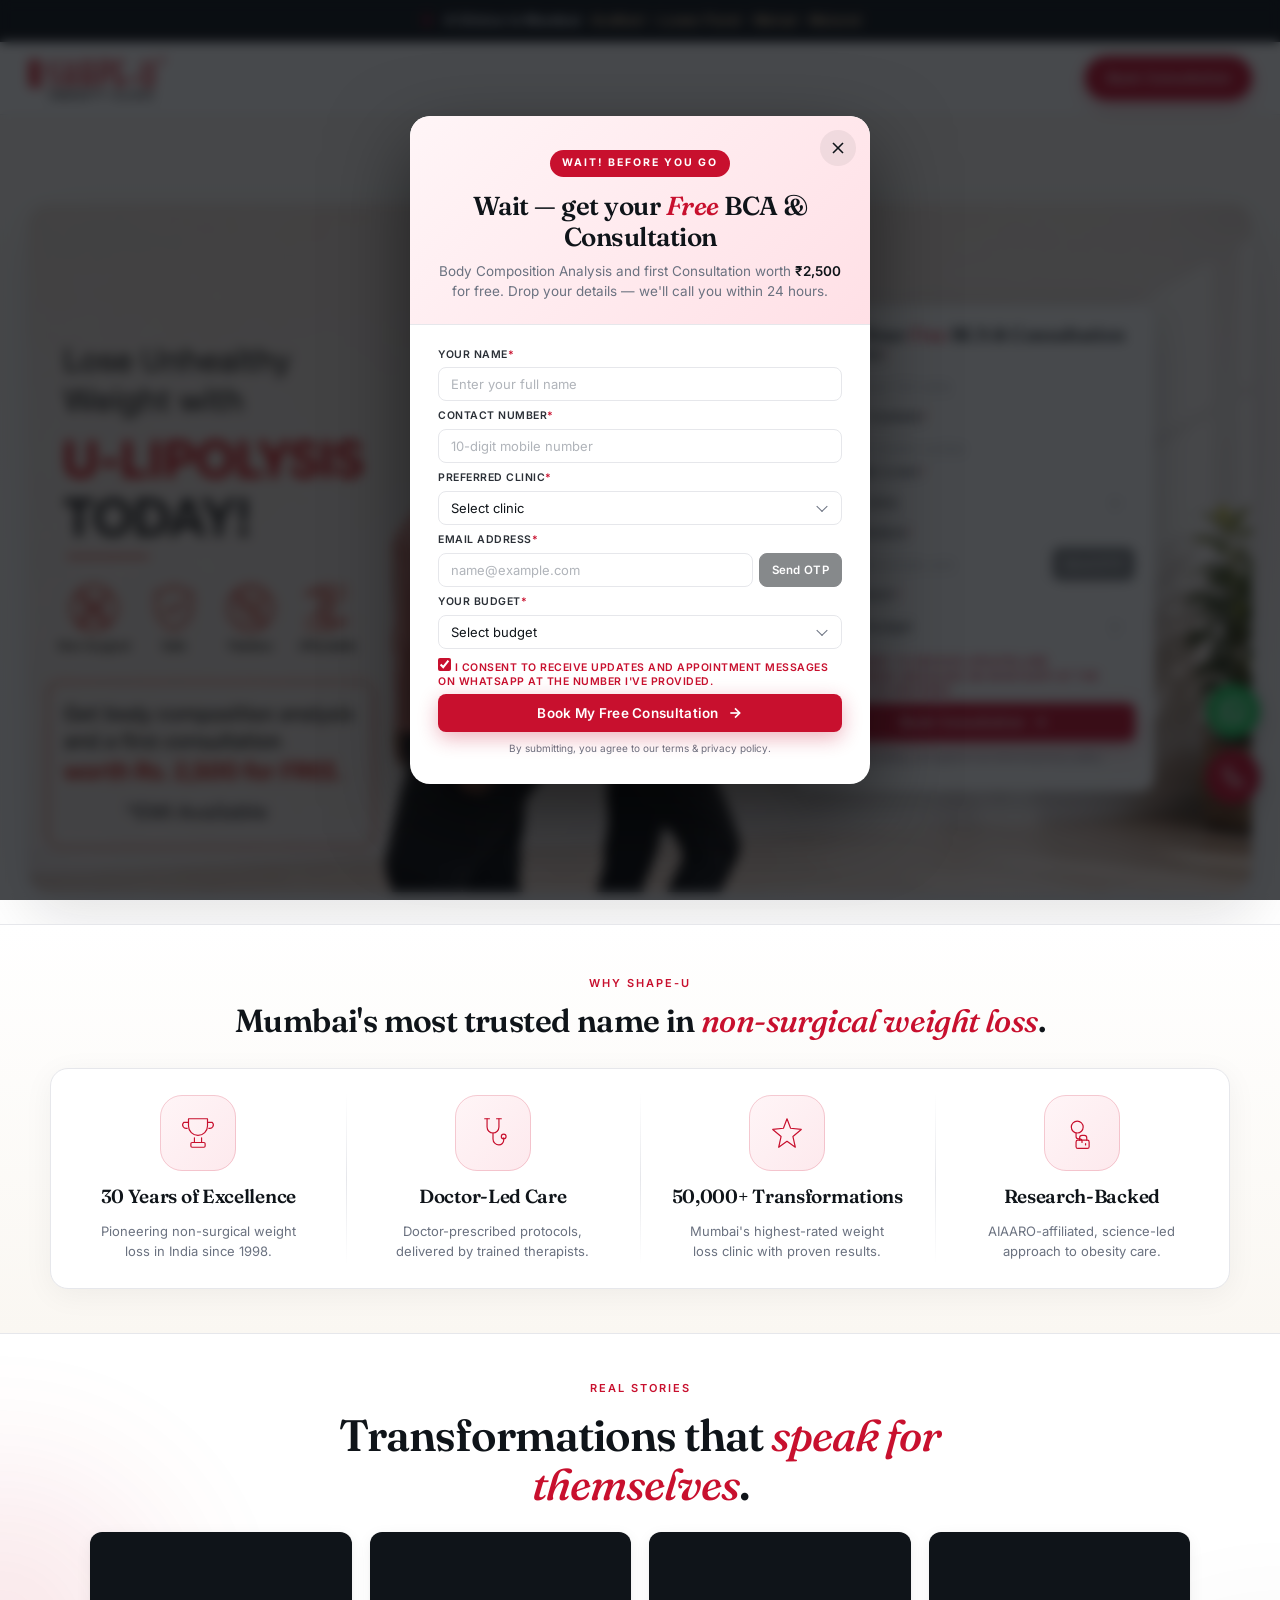
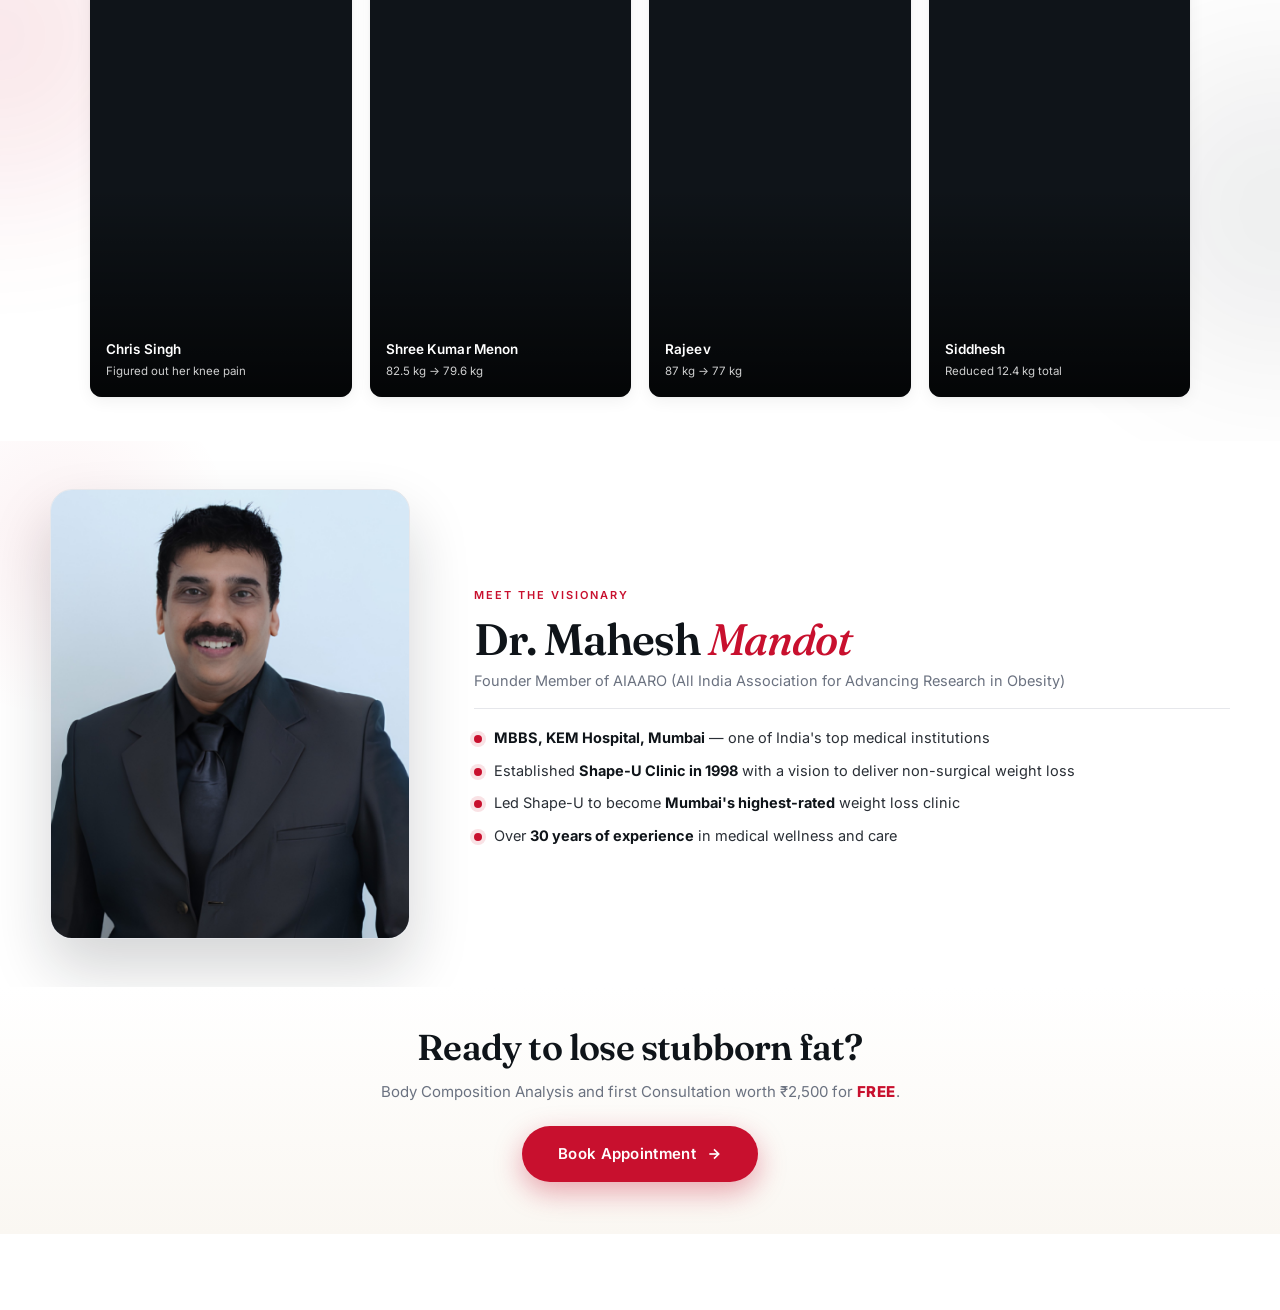
<file: index.html>
<!DOCTYPE html>
<html lang="en">
<head>
  <!-- Google Tag Manager -->
  <script>(function(w,d,s,l,i){w[l]=w[l]||[];w[l].push({'gtm.start':
  new Date().getTime(),event:'gtm.js'});var f=d.getElementsByTagName(s)[0],
  j=d.createElement(s),dl=l!='dataLayer'?'&l='+l:'';j.async=true;j.src=
  'https://www.googletagmanager.com/gtm.js?id='+i+dl;f.parentNode.insertBefore(j,f);
  })(window,document,'script','dataLayer','GTM-NWMPDCR');</script>
  <!-- End Google Tag Manager -->

  <meta charset="UTF-8" />
  <meta name="viewport" content="width=device-width, initial-scale=1.0" />
  <title>Shape-U Obesity Clinic — Non-Surgical Weight Loss with U-lipolysis</title>
  <link rel="preconnect" href="https://fonts.googleapis.com" />
  <link rel="preconnect" href="https://fonts.gstatic.com" crossorigin />
  <link href="https://fonts.googleapis.com/css2?family=Inter:wght@400;500;600;700&family=Fraunces:opsz,wght@9..144,500;9..144,600;9..144,700&display=swap" rel="stylesheet" />
  <link rel="stylesheet" href="styles.css" />
</head>
<body>
  <!-- Google Tag Manager (noscript) -->
  <noscript><iframe src="https://www.googletagmanager.com/ns.html?id=GTM-NWMPDCR"
  height="0" width="0" style="display:none;visibility:hidden"></iframe></noscript>
  <!-- End Google Tag Manager (noscript) -->

  <!-- TOP BAR -->
  <div class="topbar">
    <div class="topbar-inner">
      <span class="topbar-item">
        <svg width="14" height="14" viewBox="0 0 24 24" fill="none" stroke="currentColor" stroke-width="2.2"><path d="M12 2a7 7 0 017 7c0 5-7 13-7 13S5 14 5 9a7 7 0 017-7z"/><circle cx="12" cy="9" r="2.5"/></svg>
        <strong>4 Clinics in Mumbai</strong>
        <em>Andheri · Lower Parel · Malad · Mulund</em>
      </span>
    </div>
  </div>

  <!-- HEADER -->
  <header class="nav">
    <div class="nav-inner">
      <a href="#" class="brand">
        <img src="Assets/LOGO (1).png" alt="Shape-U Obesity Clinic" />
      </a>
      <nav class="nav-links">
        <a href="#contact" class="nav-cta" onclick="scrollToForm(event)">Book Consultation</a>
      </nav>
    </div>
  </header>

  <!-- HERO -->
  <section class="hero" id="contact">
    <!-- TOP OFFER BUTTON -->
    <div class="offer-bar">
      <a href="#contact" class="offer-coupon" onclick="scrollToForm(event)" aria-label="Get your 1st 1 KG for free">
        <span class="coupon-lead">
          <span class="coupon-tagline">Limited Offer</span>
          <span class="coupon-headline">Get your 1<sup>st</sup> 1 KG</span>
        </span>
        <span class="coupon-chip">
          <span class="coupon-chip-for">for</span>
          <span class="coupon-chip-free">FREE</span>
        </span>
        <span class="offer-shine" aria-hidden="true"></span>
      </a>
    </div>

    <!-- decorative shapes -->
    <span class="deco deco-dots" aria-hidden="true">
      <svg width="120" height="120" viewBox="0 0 120 120">
        <defs>
          <pattern id="dotPattern" x="0" y="0" width="14" height="14" patternUnits="userSpaceOnUse">
            <circle cx="2" cy="2" r="1.4" fill="currentColor" />
          </pattern>
        </defs>
        <rect width="120" height="120" fill="url(#dotPattern)" />
      </svg>
    </span>

    <div class="hero-wrap">
      <div class="hero-visual">
        <picture>
          <source media="(max-width: 768px)" srcset="Assets/2.png" />
          <img src="Assets/1.png" alt="Lose Unhealthy Weight with U-lipolysis" />
        </picture>
      </div>

      <aside class="hero-form-card">
        <h2 class="form-title">Book Your <em>Free</em> BCA &amp; Consultation</h2>

        <form class="lead-form" onsubmit="submitLead(event, 'hero')">
          <div class="field">
            <label for="name">Your Name<span>*</span></label>
            <input type="text" id="name" name="name" required placeholder="Enter your full name" />
          </div>

          <div class="field">
            <label for="phone">Contact Number<span>*</span></label>
            <input type="tel" id="phone" name="phone" required pattern="[0-9]{10}" maxlength="10" minlength="10" inputmode="numeric" autocomplete="tel-national" placeholder="10-digit mobile number" oninput="this.value=this.value.replace(/\D/g,'').slice(0,10)" />

          <div class="field">
            <label for="clinic">Preferred Clinic<span>*</span></label>
            <div class="select-wrap">
              <select id="clinic" name="clinic" required>
                <option value="">Select clinic</option>
                <option value="andheri">Andheri</option>
                <option value="lower-parel">Lower Parel</option>
                <option value="malad">Malad</option>
                <option value="mulund">Mulund</option>
              </select>
            </div>
          </div>

          <div class="field">
            <label for="email">Email Address<span>*</span></label>
            <div class="phone-row">
              <input type="email" id="email" name="email" required placeholder="name@example.com" oninput="refreshOtpUi('hero')" />
              <button type="button" class="otp-btn" id="hero-send-otp" onclick="sendOtp('hero')" disabled>Send OTP</button>
            </div>
          </div>

          <div class="field otp-field" id="hero-otp-field" hidden>
            <label for="hero-otp">Enter OTP<span>*</span></label>
            <div class="phone-row">
              <input type="text" id="hero-otp" pattern="[0-9]{6}" maxlength="6" minlength="6" inputmode="numeric" placeholder="6-digit code from email" oninput="this.value=this.value.replace(/\D/g,'').slice(0,6)" />
              <button type="button" class="otp-btn otp-btn-verify" onclick="verifyOtp('hero')">Verify</button>
            </div>
            <span class="otp-status" id="hero-otp-status"></span>
          </div>

          <div class="field">
            <label for="budget">Your Budget<span>*</span></label>
            <div class="select-wrap">
              <select id="budget" name="budget" required>
                <option value="">Select budget</option>
                <option value="20k-30k">₹20,000 – ₹30,000</option>
                <option value="30k-plus">₹30,000 &amp; Above</option>
              </select>
            </div>
          </div>

          <label class="consent">
            <input type="checkbox" name="consent" required checked />
            <span>I consent to receive updates and appointment messages on WhatsApp at the number I've provided.</span>
          </label>

          <button type="submit" class="submit-btn">
            Book Consultation
            <svg width="16" height="16" viewBox="0 0 24 24" fill="none" stroke="currentColor" stroke-width="2.5"><line x1="5" y1="12" x2="19" y2="12"/><polyline points="12 5 19 12 12 19"/></svg>
          </button>

          <p class="form-foot">By submitting, you agree to our terms &amp; privacy policy.</p>
        </form>
      </aside>
    </div>
  </section>

  <!-- FEATURES -->
  <section class="features" aria-label="Why choose Shape-U">
    <div class="features-head">
      <span class="eyebrow">Why Shape-U</span>
      <h2>Mumbai's most trusted name in <em>non-surgical weight loss</em>.</h2>
    </div>
    <div class="features-inner">
      <div class="feature">
        <div class="feature-icon">
          <svg viewBox="0 0 64 64" fill="none" stroke="currentColor" stroke-width="2" stroke-linecap="round" stroke-linejoin="round" aria-hidden="true">
            <path d="M16 8 H48 V20 a16 16 0 0 1 -32 0 Z"/>
            <path d="M16 14 H8 a6 6 0 0 0 6 10"/>
            <path d="M48 14 H56 a6 6 0 0 1 -6 10"/>
            <path d="M26 40 V48 H38 V40"/>
            <rect x="20" y="48" width="24" height="8" rx="2"/>
          </svg>
        </div>
        <h3>30 Years of Excellence</h3>
        <p>Pioneering non-surgical weight loss in India since 1998.</p>
      </div>

      <div class="feature">
        <div class="feature-icon">
          <svg viewBox="0 0 64 64" fill="none" stroke="currentColor" stroke-width="2" stroke-linecap="round" stroke-linejoin="round" aria-hidden="true">
            <path d="M22 8 v14 a10 10 0 0 0 20 0 V8"/>
            <path d="M18 8 h8 M38 8 h8"/>
            <path d="M32 32 v10 a10 10 0 0 0 10 10 a8 8 0 0 0 8 -8 v-4"/>
            <circle cx="50" cy="38" r="4"/>
          </svg>
        </div>
        <h3>Doctor-Led Care</h3>
        <p>Doctor-prescribed protocols, delivered by trained therapists.</p>
      </div>

      <div class="feature">
        <div class="feature-icon">
          <svg viewBox="0 0 64 64" fill="none" stroke="currentColor" stroke-width="2" stroke-linecap="round" stroke-linejoin="round" aria-hidden="true">
            <path d="M32 8 L38 24 L56 26 L42 38 L46 56 L32 46 L18 56 L22 38 L8 26 L26 24 Z"/>
          </svg>
        </div>
        <h3>50,000+ Transformations</h3>
        <p>Mumbai's highest-rated weight loss clinic with proven results.</p>
      </div>

      <div class="feature">
        <div class="feature-icon">
          <svg viewBox="0 0 64 64" fill="none" stroke="currentColor" stroke-width="2" stroke-linecap="round" stroke-linejoin="round" aria-hidden="true">
            <circle cx="24" cy="22" r="10"/>
            <path d="M22 32 v6 a4 4 0 0 0 4 4 h2"/>
            <path d="M28 42 a4 4 0 0 1 4 4 v2"/>
            <rect x="22" y="44" width="22" height="14" rx="3"/>
            <path d="M28 44 v-4 a4 4 0 0 1 4 -4 h4 a4 4 0 0 1 4 4 v4"/>
            <line x1="38" y1="50" x2="38" y2="52"/>
          </svg>
        </div>
        <h3>Research-Backed</h3>
        <p>AIAARO-affiliated, science-led approach to obesity care.</p>
      </div>
    </div>
  </section>

  <!-- TESTIMONIALS / VIDEO GALLERY -->
  <section class="testimonials" id="testimonials">
    <span class="deco deco-blur deco-blur--left"></span>
    <span class="deco deco-blur deco-blur--right"></span>

    <div class="section-head">
      <span class="eyebrow">Real Stories</span>
      <h2>Transformations that <em>speak for themselves</em>.</h2>
    </div>

    <div class="video-gallery">
      <figure class="video-card">
        <video src="https://res.cloudinary.com/dhcxhztde/video/upload/q_auto:eco,f_mp4,vc_h264,w_500,c_fill,ac_none/Testimonial_1_aozasw.mp4"
               data-full="https://res.cloudinary.com/dhcxhztde/video/upload/q_auto,f_auto/Testimonial_1_aozasw.mp4"
               poster="https://res.cloudinary.com/dhcxhztde/video/upload/so_2,w_600/Testimonial_1_aozasw.jpg"
               autoplay muted loop playsinline webkit-playsinline="true" preload="metadata"
               disablepictureinpicture x-webkit-airplay="deny"
               onclick="openFullscreen(this)"></video>
        <div class="video-overlay">
          <span class="play-btn" aria-hidden="true">
            <svg width="20" height="20" viewBox="0 0 24 24" fill="currentColor"><polygon points="5,3 19,12 5,21"/></svg>
          </span>
          <figcaption class="video-caption">
            <strong>Chris Singh</strong>
            <span>Figured out her knee pain</span>
          </figcaption>
        </div>
      </figure>

      <figure class="video-card">
        <video src="https://res.cloudinary.com/dhcxhztde/video/upload/q_auto:eco,f_mp4,vc_h264,w_500,c_fill,ac_none/Testimonial_2_roxsdo.mp4"
               data-full="https://res.cloudinary.com/dhcxhztde/video/upload/q_auto,f_auto/Testimonial_2_roxsdo.mp4"
               poster="https://res.cloudinary.com/dhcxhztde/video/upload/so_2,w_600/Testimonial_2_roxsdo.jpg"
               autoplay muted loop playsinline webkit-playsinline="true" preload="metadata"
               disablepictureinpicture x-webkit-airplay="deny"
               onclick="openFullscreen(this)"></video>
        <div class="video-overlay">
          <span class="play-btn"><svg width="20" height="20" viewBox="0 0 24 24" fill="currentColor"><polygon points="5,3 19,12 5,21"/></svg></span>
          <figcaption class="video-caption">
            <strong>Shree Kumar Menon</strong>
            <span>82.5 kg → 79.6 kg</span>
          </figcaption>
        </div>
      </figure>

      <figure class="video-card">
        <video src="https://res.cloudinary.com/dhcxhztde/video/upload/q_auto:eco,f_mp4,vc_h264,w_500,c_fill,ac_none/RAJIV_TESTM_qu04kr.mp4"
               data-full="https://res.cloudinary.com/dhcxhztde/video/upload/q_auto,f_auto/RAJIV_TESTM_qu04kr.mp4"
               poster="https://res.cloudinary.com/dhcxhztde/video/upload/so_2,w_600/RAJIV_TESTM_qu04kr.jpg"
               autoplay muted loop playsinline webkit-playsinline="true" preload="metadata"
               disablepictureinpicture x-webkit-airplay="deny"
               onclick="openFullscreen(this)"></video>
        <div class="video-overlay">
          <span class="play-btn"><svg width="20" height="20" viewBox="0 0 24 24" fill="currentColor"><polygon points="5,3 19,12 5,21"/></svg></span>
          <figcaption class="video-caption">
            <strong>Rajeev</strong>
            <span>87 kg → 77 kg</span>
          </figcaption>
        </div>
      </figure>

      <figure class="video-card">
        <video src="https://res.cloudinary.com/dhcxhztde/video/upload/q_auto:eco,f_mp4,vc_h264,w_500,c_fill,ac_none/Shape_U_Clinic_24985057531171222_2026-05-12_vt3zqp.mp4"
               data-full="https://res.cloudinary.com/dhcxhztde/video/upload/q_auto,f_auto/Shape_U_Clinic_24985057531171222_2026-05-12_vt3zqp.mp4"
               poster="https://res.cloudinary.com/dhcxhztde/video/upload/so_2,w_600/Shape_U_Clinic_24985057531171222_2026-05-12_vt3zqp.jpg"
               autoplay muted loop playsinline webkit-playsinline="true" preload="metadata"
               disablepictureinpicture x-webkit-airplay="deny"
               onclick="openFullscreen(this)"></video>
        <div class="video-overlay">
          <span class="play-btn"><svg width="20" height="20" viewBox="0 0 24 24" fill="currentColor"><polygon points="5,3 19,12 5,21"/></svg></span>
          <figcaption class="video-caption">
            <strong>Siddhesh</strong>
            <span>Reduced 12.4 kg total</span>
          </figcaption>
        </div>
      </figure>
    </div>
  </section>

  <!-- MEET THE VISIONARY -->
  <section class="visionary" id="founder">
    <div class="visionary-wrap">
      <div class="visionary-portrait">
        <div class="portrait-card">
          <img src="Assets/dr-mandot.png" alt="Dr. Mahesh Mandot, Founder of Shape-U Clinic" class="portrait-photo" />
        </div>
      </div>

      <div class="visionary-text">
        <span class="eyebrow">Meet the Visionary</span>
        <h2>Dr. Mahesh <em>Mandot</em></h2>
        <p class="visionary-role">Founder Member of AIAARO (All India Association for Advancing Research in Obesity)</p>

        <ul class="visionary-list">
          <li>
            <span class="v-dot"></span>
            <span><strong>MBBS, KEM Hospital, Mumbai</strong> — one of India's top medical institutions</span>
          </li>
          <li>
            <span class="v-dot"></span>
            <span>Established <strong>Shape-U Clinic in 1998</strong> with a vision to deliver non-surgical weight loss</span>
          </li>
          <li>
            <span class="v-dot"></span>
            <span>Led Shape-U to become <strong>Mumbai's highest-rated</strong> weight loss clinic</span>
          </li>
          <li>
            <span class="v-dot"></span>
            <span>Over <strong>30 years of experience</strong> in medical wellness and care</span>
          </li>
        </ul>
      </div>
    </div>
  </section>

  <!-- BOOK APPOINTMENT (page end) -->
  <section class="book-end">
    <div class="book-end-inner">
      <h2>Ready to lose stubborn fat?</h2>
      <p>Body Composition Analysis and first Consultation worth ₹2,500 for <strong>FREE</strong>.</p>
      <a href="#contact" class="book-end-btn" onclick="scrollToForm(event)">
        Book Appointment
        <svg width="16" height="16" viewBox="0 0 24 24" fill="none" stroke="currentColor" stroke-width="2.5"><line x1="5" y1="12" x2="19" y2="12"/><polyline points="12 5 19 12 12 19"/></svg>
      </a>
    </div>
  </section>

  <!-- FLOATING CONTACT FABS -->
  <div class="fab-stack" aria-label="Quick contact">
    <a href="https://wa.me/919372776731?text=Hi%2C%20I%27d%20like%20to%20book%20a%20free%20consultation%20at%20Shape-U."
       class="fab fab-whatsapp"
       target="_blank"
       rel="noopener"
       aria-label="Chat on WhatsApp">
      <svg width="26" height="26" viewBox="0 0 32 32" fill="currentColor" aria-hidden="true">
        <path d="M16 .395C7.164.395 0 7.559 0 16.395c0 2.819.747 5.461 2.05 7.762L0 31.605l7.621-1.996a16.063 16.063 0 008.379 2.336c8.836 0 16-7.164 16-16s-7.164-16-16-16zm0 29.207a13.16 13.16 0 01-6.711-1.836l-.482-.286-4.522 1.185 1.207-4.41-.314-.5A13.197 13.197 0 012.797 16.4c0-7.281 5.922-13.203 13.203-13.203 7.281 0 13.203 5.922 13.203 13.203 0 7.282-5.922 13.203-13.203 13.203zm7.236-9.892c-.397-.198-2.345-1.156-2.708-1.289-.363-.132-.627-.198-.891.198-.265.397-1.024 1.289-1.255 1.553-.231.264-.462.297-.86.099-.397-.198-1.673-.617-3.187-1.967-1.178-1.05-1.974-2.349-2.205-2.746-.231-.397-.025-.611.173-.808.178-.178.397-.462.595-.694.198-.231.264-.397.397-.661.132-.265.066-.496-.033-.694-.099-.198-.891-2.149-1.222-2.943-.322-.773-.65-.668-.891-.68a17.45 17.45 0 00-.76-.014c-.265 0-.694.099-1.057.496-.363.397-1.388 1.355-1.388 3.305 0 1.951 1.421 3.832 1.619 4.097.198.265 2.794 4.265 6.769 5.98.945.408 1.683.652 2.258.835.949.302 1.812.259 2.494.157.761-.114 2.345-.957 2.676-1.881.331-.925.331-1.718.231-1.881-.099-.165-.363-.265-.76-.463z"/>
      </svg>
      <span class="fab-label">Chat on WhatsApp</span>
    </a>
    <a href="tel:+919372776731"
       class="fab fab-call"
       aria-label="Call Shape-U">
      <svg width="22" height="22" viewBox="0 0 24 24" fill="none" stroke="currentColor" stroke-width="2.2" stroke-linecap="round" stroke-linejoin="round" aria-hidden="true">
        <path d="M22 16.92v3a2 2 0 01-2.18 2 19.79 19.79 0 01-8.63-3.07 19.5 19.5 0 01-6-6 19.79 19.79 0 01-3.07-8.67A2 2 0 014.11 2h3a2 2 0 012 1.72 12.84 12.84 0 00.7 2.81 2 2 0 01-.45 2.11L8.09 9.91a16 16 0 006 6l1.27-1.27a2 2 0 012.11-.45 12.84 12.84 0 002.81.7A2 2 0 0122 16.92z"/>
      </svg>
      <span class="fab-label">Call Now</span>
    </a>
  </div>

  <!-- STICKY BOTTOM CTA -->
  <div class="sticky-cta" id="stickyCta">
    <div class="sticky-cta-inner">
      <div class="sticky-timer" aria-live="polite">
        <span class="timer-label">Offer ends in</span>
        <span class="timer-clock">
          <span class="timer-digit" id="timerMin">02</span>
          <span class="timer-sep">:</span>
          <span class="timer-digit" id="timerSec">00</span>
        </span>
      </div>
      <a href="#contact" class="sticky-cta-btn" onclick="scrollToForm(event)">
        Book Appointment
        <svg width="14" height="14" viewBox="0 0 24 24" fill="none" stroke="currentColor" stroke-width="2.5"><line x1="5" y1="12" x2="19" y2="12"/><polyline points="12 5 19 12 12 19"/></svg>
      </a>
    </div>
  </div>

  <!-- EXIT INTENT POPUP -->
  <div class="exit-modal" id="exitModal" role="dialog" aria-modal="true" aria-labelledby="exitTitle">
    <div class="exit-backdrop" onclick="closeExitModal()"></div>
    <div class="exit-card">
      <button class="exit-close" type="button" aria-label="Close" onclick="closeExitModal()">
        <svg width="20" height="20" viewBox="0 0 24 24" fill="none" stroke="currentColor" stroke-width="2"><line x1="18" y1="6" x2="6" y2="18"/><line x1="6" y1="6" x2="18" y2="18"/></svg>
      </button>
      <div class="exit-hero">
        <span class="exit-tag">Wait! Before you go</span>
        <h2 id="exitTitle">Wait — get your <em>Free</em> BCA &amp; Consultation</h2>
        <p>Body Composition Analysis and first Consultation worth <strong>₹2,500</strong> for free. Drop your details — we'll call you within 24 hours.</p>
      </div>

      <form class="lead-form exit-form" onsubmit="submitLead(event, 'exit_popup')">
        <div class="field">
          <label for="exit-name">Your Name<span>*</span></label>
          <input type="text" id="exit-name" name="name" required placeholder="Enter your full name" />
        </div>
        <div class="field">
          <label for="exit-phone">Contact Number<span>*</span></label>
          <input type="tel" id="exit-phone" name="phone" required pattern="[0-9]{10}" maxlength="10" minlength="10" inputmode="numeric" autocomplete="tel-national" placeholder="10-digit mobile number" oninput="this.value=this.value.replace(/\D/g,'').slice(0,10)" />
        </div>
        <div class="field">
          <label for="exit-clinic">Preferred Clinic<span>*</span></label>
          <div class="select-wrap">
            <select id="exit-clinic" name="clinic" required>
              <option value="">Select clinic</option>
              <option value="andheri">Andheri</option>
              <option value="lower-parel">Lower Parel</option>
              <option value="malad">Malad</option>
              <option value="mulund">Mulund</option>
            </select>
          </div>
        </div>
        <div class="field">
          <label for="exit-email">Email Address<span>*</span></label>
          <div class="phone-row">
            <input type="email" id="exit-email" name="email" required placeholder="name@example.com" oninput="refreshOtpUi('exit_popup')" />
            <button type="button" class="otp-btn" id="exit_popup-send-otp" onclick="sendOtp('exit_popup')" disabled>Send OTP</button>
          </div>
        </div>

        <div class="field otp-field" id="exit_popup-otp-field" hidden>
          <label for="exit-otp">Enter OTP<span>*</span></label>
          <div class="phone-row">
            <input type="text" id="exit-otp" pattern="[0-9]{6}" maxlength="6" minlength="6" inputmode="numeric" placeholder="6-digit code from email" oninput="this.value=this.value.replace(/\D/g,'').slice(0,6)" />
            <button type="button" class="otp-btn otp-btn-verify" onclick="verifyOtp('exit_popup')">Verify</button>
          </div>
          <span class="otp-status" id="exit_popup-otp-status"></span>
        </div>
        <div class="field">
          <label for="exit-budget">Your Budget<span>*</span></label>
          <div class="select-wrap">
            <select id="exit-budget" name="budget" required>
              <option value="">Select budget</option>
              <option value="20k-30k">₹20,000 – ₹30,000</option>
              <option value="30k-plus">₹30,000 &amp; Above</option>
            </select>
          </div>
        </div>
        <label class="consent">
          <input type="checkbox" name="consent" required checked />
          <span>I consent to receive updates and appointment messages on WhatsApp at the number I've provided.</span>
        </label>
        <button type="submit" class="submit-btn">
          Book My Free Consultation
          <svg width="16" height="16" viewBox="0 0 24 24" fill="none" stroke="currentColor" stroke-width="2.5"><line x1="5" y1="12" x2="19" y2="12"/><polyline points="12 5 19 12 12 19"/></svg>
        </button>
        <p class="form-foot">By submitting, you agree to our terms &amp; privacy policy.</p>
      </form>
    </div>
  </div>

  <!-- VIDEO MODAL -->
  <div class="video-modal" id="videoModal" onclick="closeModal(event)">
    <button class="modal-close" onclick="closeModal(event, true)" aria-label="Close">
      <svg width="22" height="22" viewBox="0 0 24 24" fill="none" stroke="currentColor" stroke-width="2"><line x1="18" y1="6" x2="6" y2="18"/><line x1="6" y1="6" x2="18" y2="18"/></svg>
    </button>
    <div class="modal-inner" onclick="event.stopPropagation()">
      <video id="modalVideo" controls playsinline></video>
    </div>
  </div>

  <script>
    const modal = document.getElementById('videoModal');
    const modalVideo = document.getElementById('modalVideo');

    function openFullscreen(video) {
      modalVideo.src = video.dataset.full || video.currentSrc || video.src;
      modalVideo.muted = false;
      modalVideo.currentTime = 0;
      modal.classList.add('is-open');
      document.body.style.overflow = 'hidden';
      modalVideo.play().catch(() => {});
    }

    function closeModal(e, force) {
      if (force || e.target === modal) {
        modal.classList.remove('is-open');
        modalVideo.pause();
        modalVideo.removeAttribute('src');
        modalVideo.load();
        document.body.style.overflow = '';
      }
    }

    document.addEventListener('keydown', (e) => {
      if (e.key === 'Escape' && modal.classList.contains('is-open')) {
        closeModal(null, true);
      }
    });

    // Mobile autoplay reliability — force muted, attempt play, retry on first touch
    const testimonialVideos = document.querySelectorAll('.video-card video');
    function attemptPlay(v) {
      v.muted = true;
      v.setAttribute('muted', '');
      const p = v.play();
      if (p && typeof p.catch === 'function') {
        p.catch(() => {});
      }
    }
    testimonialVideos.forEach(v => {
      v.addEventListener('loadedmetadata', () => attemptPlay(v), { once: true });
      attemptPlay(v);
    });

    // Pause videos when off-screen, resume when in view (saves battery + helps mobile autoplay)
    if ('IntersectionObserver' in window) {
      const playIO = new IntersectionObserver((entries) => {
        entries.forEach(en => {
          if (en.isIntersecting) {
            attemptPlay(en.target);
          } else {
            en.target.pause();
          }
        });
      }, { threshold: 0.25 });
      testimonialVideos.forEach(v => playIO.observe(v));
    }

    // Last-resort fallback: kick off play on first user touch/scroll
    function userInteractPlay() {
      testimonialVideos.forEach(attemptPlay);
      window.removeEventListener('touchstart', userInteractPlay);
      window.removeEventListener('scroll', userInteractPlay);
      window.removeEventListener('click', userInteractPlay);
    }
    window.addEventListener('touchstart', userInteractPlay, { passive: true, once: true });
    window.addEventListener('scroll', userInteractPlay, { passive: true, once: true });
    window.addEventListener('click', userInteractPlay, { once: true });

    // ===== Exit Intent Popup =====
    const exitModal = document.getElementById('exitModal');
    const EXIT_KEY = 'shapeu_exit_shown';

    function showExitModal() {
      if (sessionStorage.getItem(EXIT_KEY)) return;
      if (!exitModal) return;
      sessionStorage.setItem(EXIT_KEY, '1');
      exitModal.classList.add('is-open');
      document.body.style.overflow = 'hidden';
      detachExitTriggers();
    }
    function closeExitModal() {
      if (!exitModal) return;
      exitModal.classList.remove('is-open');
      document.body.style.overflow = '';
    }
    function handleExitSubmit(e) {
      e.preventDefault();
      window.location.href = 'thank-you.html';
    }

    // ===== Leads + Email OTP via Apps Script =====
    const LEADS_ENDPOINT = 'https://script.google.com/macros/s/AKfycby0ybyGTsMyaWn-3l0T1ZDmcy5w4GjZO4-63lpNG4mULTJJD69jyvVCGwgLikBEbhZjSA/exec';
    const verifiedEmail = { hero: null, exit_popup: null };

    function getEmailEl(source) {
      return source === 'hero' ? document.getElementById('email') : document.getElementById('exit-email');
    }
    function getOtpEl(source) {
      return source === 'hero' ? document.getElementById('hero-otp') : document.getElementById('exit-otp');
    }
    function isValidEmail(v) { return /^[^\s@]+@[^\s@]+\.[^\s@]+$/.test(v); }

    function refreshOtpUi(source) {
      const email = getEmailEl(source).value.trim();
      const sendBtn = document.getElementById(source + '-send-otp');
      if (verifiedEmail[source] && verifiedEmail[source] !== email) {
        verifiedEmail[source] = null;
        document.getElementById(source + '-otp-field').hidden = true;
        const s = document.getElementById(source + '-otp-status');
        s.textContent = ''; s.className = 'otp-status';
        sendBtn.textContent = 'Send OTP';
        getEmailEl(source).readOnly = false;
        const otpEl = getOtpEl(source);
        if (otpEl) { otpEl.readOnly = false; otpEl.value = ''; }
      }
      const isVerified = verifiedEmail[source] === email;
      sendBtn.disabled = !isValidEmail(email) || isVerified;
      if (isVerified) sendBtn.textContent = '✓ Verified';
    }

    async function apiPost(payload) {
      const res = await fetch(LEADS_ENDPOINT, {
        method: 'POST',
        headers: { 'Content-Type': 'text/plain;charset=utf-8' },
        body: JSON.stringify(payload)
      });
      return res.json();
    }

    async function sendOtp(source) {
      const email = getEmailEl(source).value.trim();
      if (!isValidEmail(email)) return;
      const btn = document.getElementById(source + '-send-otp');
      const status = document.getElementById(source + '-otp-status');
      const original = btn.textContent;
      btn.disabled = true;
      btn.textContent = 'Sending…';
      status.textContent = '';
      status.className = 'otp-status';
      try {
        const data = await apiPost({ action: 'send-otp', email });
        if (data.ok) {
          document.getElementById(source + '-otp-field').hidden = false;
          getOtpEl(source).focus();
          btn.textContent = 'Resend OTP';
          btn.disabled = false;
          status.textContent = 'OTP sent to ' + email + ' (check inbox & spam)';
          status.className = 'otp-status otp-info';
        } else {
          btn.textContent = original;
          btn.disabled = false;
          status.textContent = data.error || 'Could not send OTP. Try again.';
          status.className = 'otp-status otp-err';
        }
      } catch (err) {
        btn.textContent = original;
        btn.disabled = false;
        status.textContent = 'Network error. Try again.';
        status.className = 'otp-status otp-err';
      }
    }

    async function verifyOtp(source) {
      const email = getEmailEl(source).value.trim();
      const code = getOtpEl(source).value;
      const status = document.getElementById(source + '-otp-status');
      if (!/^\d{6}$/.test(code)) {
        status.textContent = 'Enter the 6-digit code.';
        status.className = 'otp-status otp-err';
        return;
      }
      try {
        const data = await apiPost({ action: 'verify-otp', email, code });
        if (data.verified) {
          verifiedEmail[source] = email;
          status.textContent = '✓ Email verified';
          status.className = 'otp-status otp-ok';
          getEmailEl(source).readOnly = true;
          getOtpEl(source).readOnly = true;
          const sendBtn = document.getElementById(source + '-send-otp');
          sendBtn.textContent = '✓ Verified';
          sendBtn.disabled = true;
        } else {
          status.textContent = 'Incorrect or expired code. Try again.';
          status.className = 'otp-status otp-err';
        }
      } catch (err) {
        status.textContent = 'Network error. Try again.';
        status.className = 'otp-status otp-err';
      }
    }

    function submitLead(e, source) {
      e.preventDefault();
      const form = e.target;
      const fd = new FormData(form);
      const email = (fd.get('email') || '').toString().trim();

      if (verifiedEmail[source] !== email) {
        alert('Please verify your email with the OTP first.');
        return;
      }

      const payload = {
        source: source,
        name: (fd.get('name') || '').toString().trim(),
        phone: (fd.get('phone') || '').toString().trim(),
        clinic: (fd.get('clinic') || '').toString().trim(),
        email: email,
        budget: (fd.get('budget') || '').toString().trim(),
        consent: fd.get('consent') ? true : false
      };
      const btn = form.querySelector('button[type="submit"]');
      if (btn) { btn.disabled = true; btn.style.opacity = '0.7'; btn.style.cursor = 'wait'; btn.textContent = 'Submitting…'; }

      apiPost(payload).finally(() => {
        window.location.href = 'thank-you.html';
      });
      setTimeout(() => { window.location.href = 'thank-you.html'; }, 3000);
    }

    window.sendOtp = sendOtp;
    window.verifyOtp = verifyOtp;
    window.refreshOtpUi = refreshOtpUi;
    window.submitLead = submitLead;
    // Expose so inline onclick handlers can find them regardless of scope
    window.closeExitModal = closeExitModal;
    window.handleExitSubmit = handleExitSubmit;
    // Dev helper: clear the flag to retest the popup — call shapeuResetExit() in console
    window.shapeuResetExit = () => { sessionStorage.removeItem(EXIT_KEY); console.log('Exit popup will fire again on next trigger.'); };

    // Desktop trigger: cursor exits top of viewport
    function onMouseLeave(e) {
      if (e.clientY <= 10) showExitModal();
    }
    // Backup desktop trigger via mouseout (some browsers/iframes fire this when mouseleave misses)
    function onMouseOut(e) {
      if (!e.relatedTarget && (e.clientY <= 0 || e.clientY <= 5)) showExitModal();
    }
    // Mobile trigger: fast scroll up near top
    let lastScrollY = window.scrollY;
    let lastScrollT = Date.now();
    function onScrollExit() {
      const now = Date.now();
      const dy = window.scrollY - lastScrollY;
      const dt = now - lastScrollT;
      if (dy < -30 && dt < 250 && window.scrollY < 300) showExitModal();
      lastScrollY = window.scrollY;
      lastScrollT = now;
    }
    // Tab/window blur — user switching away
    function onWindowBlur() { showExitModal(); }
    // Back-navigation intent — works on desktop browser back button AND mobile back swipe/gesture
    function onPopState() {
      showExitModal();
      if ('pushState' in history) history.pushState({ shapeu: 1 }, '');
    }

    function detachExitTriggers() {
      document.documentElement.removeEventListener('mouseleave', onMouseLeave);
      document.removeEventListener('mouseout', onMouseOut);
      window.removeEventListener('scroll', onScrollExit);
      window.removeEventListener('popstate', onPopState);
      window.removeEventListener('blur', onWindowBlur);
    }

    if (!sessionStorage.getItem(EXIT_KEY)) {
      document.documentElement.addEventListener('mouseleave', onMouseLeave);
      document.addEventListener('mouseout', onMouseOut);
      window.addEventListener('scroll', onScrollExit, { passive: true });
      window.addEventListener('blur', onWindowBlur);
      if ('pushState' in history) history.pushState({ shapeu: 1 }, '');
      window.addEventListener('popstate', onPopState);
    }
    document.addEventListener('keydown', (e) => {
      if (e.key === 'Escape' && exitModal.classList.contains('is-open')) closeExitModal();
    });

    // ===== 5-minute countdown timer in sticky bar =====
    (function startCountdown() {
      const TIMER_KEY = 'shapeu_timer_start';
      const DURATION_MS = 2 * 60 * 1000;
      // Reset if previously expired in this session so every visit shows a fresh countdown
      const existing = parseInt(sessionStorage.getItem(TIMER_KEY), 10);
      if (existing && (Date.now() - existing) >= DURATION_MS) {
        sessionStorage.removeItem(TIMER_KEY);
      }
      const minEl = document.getElementById('timerMin');
      const secEl = document.getElementById('timerSec');
      if (!minEl || !secEl) return;
      let start = parseInt(sessionStorage.getItem(TIMER_KEY), 10);
      if (!start || isNaN(start)) {
        start = Date.now();
        sessionStorage.setItem(TIMER_KEY, String(start));
      }
      function tick() {
        const remaining = Math.max(0, DURATION_MS - (Date.now() - start));
        const m = Math.floor(remaining / 60000);
        const s = Math.floor((remaining % 60000) / 1000);
        minEl.textContent = String(m).padStart(2, '0');
        secEl.textContent = String(s).padStart(2, '0');
        if (remaining <= 0) clearInterval(int);
      }
      tick();
      const int = setInterval(tick, 1000);
    })();

    function scrollToForm(e) {
      if (e) e.preventDefault();
      const form = document.querySelector('.hero-form-card');
      if (form) {
        form.scrollIntoView({ behavior: 'smooth', block: 'center' });
        const firstInput = form.querySelector('input[name="name"]');
        if (firstInput) setTimeout(() => firstInput.focus({ preventScroll: true }), 600);
      }
    }

    // Hide sticky bar when the hero form is already in view
    const stickyCta = document.getElementById('stickyCta');
    const heroForm = document.querySelector('.hero-form-card');
    if (heroForm && 'IntersectionObserver' in window) {
      const io = new IntersectionObserver((entries) => {
        entries.forEach(en => {
          stickyCta.classList.toggle('is-hidden', en.isIntersecting);
        });
      }, { threshold: 0.3 });
      io.observe(heroForm);
    }
  </script>
</body>
</html>
</file>
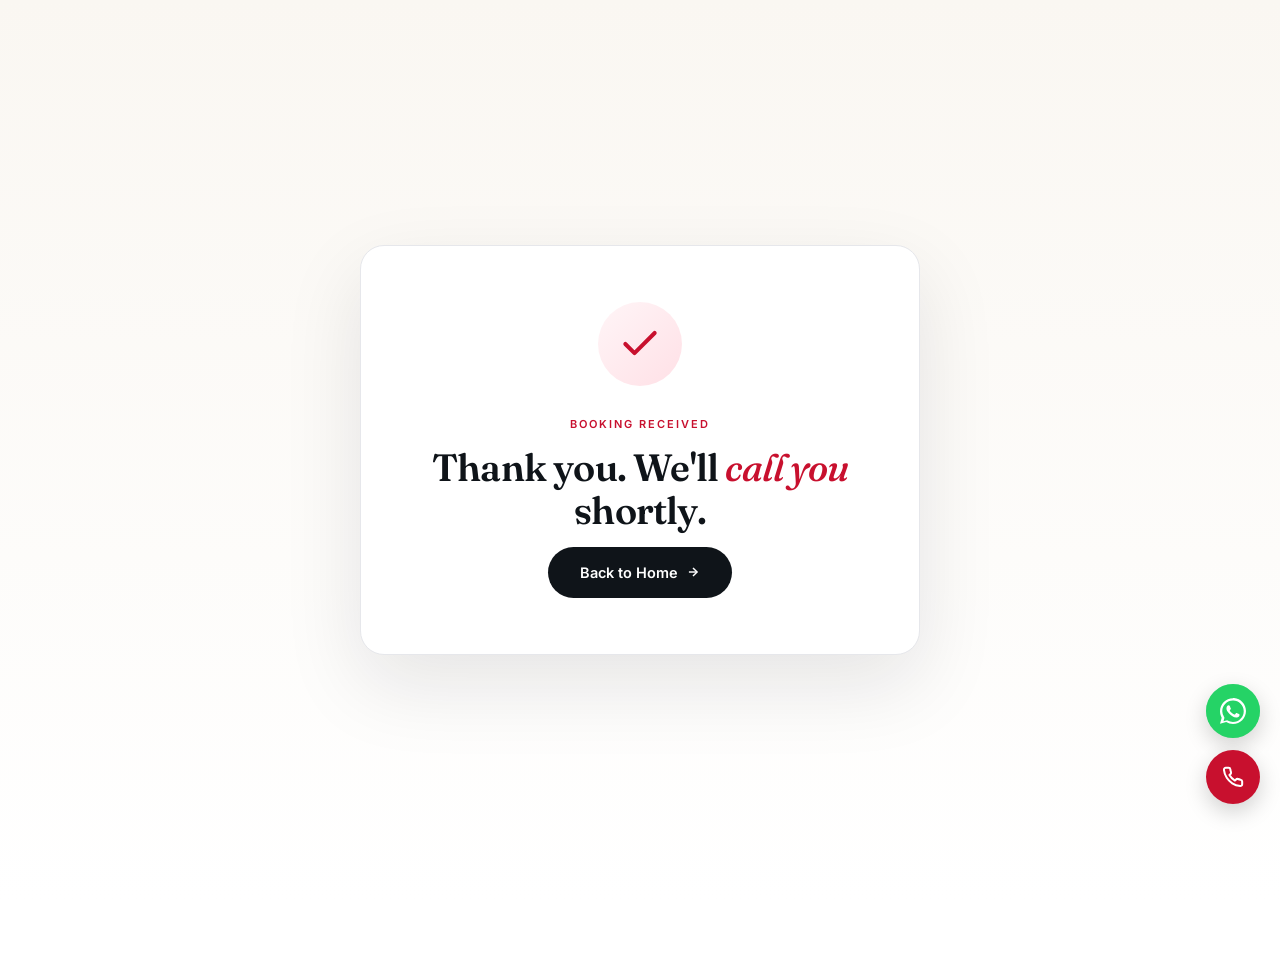
<file: thank-you.html>
<!DOCTYPE html>
<html lang="en">
<head>
  <!-- Google Tag Manager -->
  <script>(function(w,d,s,l,i){w[l]=w[l]||[];w[l].push({'gtm.start':
  new Date().getTime(),event:'gtm.js'});var f=d.getElementsByTagName(s)[0],
  j=d.createElement(s),dl=l!='dataLayer'?'&l='+l:'';j.async=true;j.src=
  'https://www.googletagmanager.com/gtm.js?id='+i+dl;f.parentNode.insertBefore(j,f);
  })(window,document,'script','dataLayer','GTM-NWMPDCR');</script>
  <!-- End Google Tag Manager -->

  <meta charset="UTF-8" />
  <meta name="viewport" content="width=device-width, initial-scale=1.0" />
  <title>Thank You — Shape-U Obesity Clinic</title>
  <link rel="preconnect" href="https://fonts.googleapis.com" />
  <link rel="preconnect" href="https://fonts.gstatic.com" crossorigin />
  <link href="https://fonts.googleapis.com/css2?family=Inter:wght@400;500;600;700&family=Fraunces:opsz,wght@9..144,500;9..144,600;9..144,700&display=swap" rel="stylesheet" />
  <link rel="stylesheet" href="styles.css" />
  <style>
    .thank-page {
      min-height: 100vh;
      display: flex;
      align-items: center;
      justify-content: center;
      padding: 32px 20px;
      background: linear-gradient(180deg, var(--cream) 0%, #fff 100%);
      text-align: center;
    }
    .thank-card {
      max-width: 560px;
      background: #fff;
      border-radius: 24px;
      padding: 56px 40px;
      box-shadow: 0 30px 80px rgba(15, 20, 25, 0.1);
      border: 1px solid var(--line);
    }
    .thank-icon {
      width: 84px;
      height: 84px;
      border-radius: 50%;
      background: linear-gradient(135deg, #fff5f7, #ffe0e6);
      color: var(--red);
      display: flex;
      align-items: center;
      justify-content: center;
      margin: 0 auto 24px;
      animation: pop .6s cubic-bezier(.2, .9, .3, 1.3);
    }
    @keyframes pop {
      0%   { transform: scale(0); opacity: 0; }
      70%  { transform: scale(1.1); }
      100% { transform: scale(1); opacity: 1; }
    }
    .thank-card .eyebrow {
      display: inline-block;
      margin-bottom: 12px;
    }
    .thank-card h1 {
      font-family: var(--serif);
      font-size: 38px;
      font-weight: 600;
      letter-spacing: -0.8px;
      line-height: 1.15;
      margin-bottom: 14px;
      color: var(--ink);
    }
    .thank-card h1 em {
      font-style: italic;
      color: var(--red);
      font-weight: 500;
    }
    .thank-card p {
      font-size: 15.5px;
      color: var(--muted);
      line-height: 1.6;
      margin-bottom: 28px;
    }
    .thank-meta {
      display: flex;
      gap: 16px;
      justify-content: center;
      flex-wrap: wrap;
      margin-bottom: 28px;
    }
    .thank-meta-item {
      display: inline-flex;
      align-items: center;
      gap: 8px;
      font-size: 13px;
      color: var(--ink-soft);
      background: var(--cream);
      padding: 8px 14px;
      border-radius: 999px;
      border: 1px solid var(--line);
    }
    .thank-meta-item svg { color: var(--red); }
    .thank-cta {
      display: inline-flex;
      align-items: center;
      gap: 8px;
      background: var(--ink);
      color: #fff;
      text-decoration: none;
      padding: 14px 32px;
      border-radius: 999px;
      font-weight: 600;
      font-size: 14.5px;
      transition: background .2s, transform .15s;
    }
    .thank-cta:hover { background: var(--red); transform: translateY(-1px); }
    @media (max-width: 640px) {
      .thank-card { padding: 40px 24px; }
      .thank-card h1 { font-size: 28px; }
      .thank-card p { font-size: 14px; }
    }
  </style>
</head>
<body>
  <!-- Google Tag Manager (noscript) -->
  <noscript><iframe src="https://www.googletagmanager.com/ns.html?id=GTM-NWMPDCR"
  height="0" width="0" style="display:none;visibility:hidden"></iframe></noscript>
  <!-- End Google Tag Manager (noscript) -->

  <section class="thank-page">
    <div class="thank-card">
      <div class="thank-icon">
        <svg width="44" height="44" viewBox="0 0 24 24" fill="none" stroke="currentColor" stroke-width="2.2" stroke-linecap="round" stroke-linejoin="round">
          <polyline points="20 6 9 17 4 12"/>
        </svg>
      </div>
      <span class="eyebrow">Booking Received</span>
      <h1>Thank you. We'll <em>call you</em> shortly.</h1>

      <a href="index.html" class="thank-cta">
        Back to Home
        <svg width="14" height="14" viewBox="0 0 24 24" fill="none" stroke="currentColor" stroke-width="2.5"><line x1="5" y1="12" x2="19" y2="12"/><polyline points="12 5 19 12 12 19"/></svg>
      </a>
    </div>
  </section>

  <div class="fab-stack" aria-label="Quick contact">
    <a href="https://wa.me/919372776731?text=Hi%2C%20I%27d%20like%20to%20book%20a%20free%20consultation%20at%20Shape-U."
       class="fab fab-whatsapp" target="_blank" rel="noopener" aria-label="Chat on WhatsApp">
      <svg width="26" height="26" viewBox="0 0 32 32" fill="currentColor" aria-hidden="true">
        <path d="M16 .395C7.164.395 0 7.559 0 16.395c0 2.819.747 5.461 2.05 7.762L0 31.605l7.621-1.996a16.063 16.063 0 008.379 2.336c8.836 0 16-7.164 16-16s-7.164-16-16-16zm0 29.207a13.16 13.16 0 01-6.711-1.836l-.482-.286-4.522 1.185 1.207-4.41-.314-.5A13.197 13.197 0 012.797 16.4c0-7.281 5.922-13.203 13.203-13.203 7.281 0 13.203 5.922 13.203 13.203 0 7.282-5.922 13.203-13.203 13.203zm7.236-9.892c-.397-.198-2.345-1.156-2.708-1.289-.363-.132-.627-.198-.891.198-.265.397-1.024 1.289-1.255 1.553-.231.264-.462.297-.86.099-.397-.198-1.673-.617-3.187-1.967-1.178-1.05-1.974-2.349-2.205-2.746-.231-.397-.025-.611.173-.808.178-.178.397-.462.595-.694.198-.231.264-.397.397-.661.132-.265.066-.496-.033-.694-.099-.198-.891-2.149-1.222-2.943-.322-.773-.65-.668-.891-.68a17.45 17.45 0 00-.76-.014c-.265 0-.694.099-1.057.496-.363.397-1.388 1.355-1.388 3.305 0 1.951 1.421 3.832 1.619 4.097.198.265 2.794 4.265 6.769 5.98.945.408 1.683.652 2.258.835.949.302 1.812.259 2.494.157.761-.114 2.345-.957 2.676-1.881.331-.925.331-1.718.231-1.881-.099-.165-.363-.265-.76-.463z"/>
      </svg>
      <span class="fab-label">Chat on WhatsApp</span>
    </a>
    <a href="tel:+919372776731" class="fab fab-call" aria-label="Call Shape-U">
      <svg width="22" height="22" viewBox="0 0 24 24" fill="none" stroke="currentColor" stroke-width="2.2" stroke-linecap="round" stroke-linejoin="round" aria-hidden="true">
        <path d="M22 16.92v3a2 2 0 01-2.18 2 19.79 19.79 0 01-8.63-3.07 19.5 19.5 0 01-6-6 19.79 19.79 0 01-3.07-8.67A2 2 0 014.11 2h3a2 2 0 012 1.72 12.84 12.84 0 00.7 2.81 2 2 0 01-.45 2.11L8.09 9.91a16 16 0 006 6l1.27-1.27a2 2 0 012.11-.45 12.84 12.84 0 002.81.7A2 2 0 0122 16.92z"/>
      </svg>
      <span class="fab-label">Call Now</span>
    </a>
  </div>
</body>
</html>
</file>
<file: styles.css>
/* ============ Tokens ============ */
:root {
  --red: #C8102E;
  --red-dark: #9b0c24;
  --ink: #0f1419;
  --ink-soft: #2a2f36;
  --muted: #6b7280;
  --line: #e6e7eb;
  --paper: #ffffff;
  --cream: #faf7f2;
  --sand: #f4efe8;

  --radius-sm: 8px;
  --radius: 12px;
  --radius-lg: 20px;

  --shadow-sm: 0 1px 2px rgba(15, 20, 25, 0.04), 0 1px 3px rgba(15, 20, 25, 0.06);
  --shadow-md: 0 4px 16px rgba(15, 20, 25, 0.06), 0 1px 3px rgba(15, 20, 25, 0.04);
  --shadow-lg: 0 24px 60px rgba(15, 20, 25, 0.12);

  --serif: 'Fraunces', 'Times New Roman', serif;
  --sans: 'Inter', system-ui, -apple-system, Segoe UI, Roboto, sans-serif;
}

* { box-sizing: border-box; margin: 0; padding: 0; }
html { scroll-behavior: smooth; }
body {
  font-family: var(--sans);
  background: var(--paper);
  color: var(--ink);
  line-height: 1.6;
  -webkit-font-smoothing: antialiased;
  text-rendering: optimizeLegibility;
}
img { max-width: 100%; display: block; }
a { color: inherit; }

/* ============ Top Offer Button ============ */
.offer-bar {
  position: relative;
  z-index: 2;
  display: flex;
  justify-content: center;
  margin-bottom: 14px;
}
.offer-coupon {
  position: relative;
  display: inline-flex;
  align-items: center;
  gap: 14px;
  padding: 6px 6px 6px 20px;
  border-radius: 999px;
  background:
    radial-gradient(ellipse at center top, rgba(255, 248, 218, 0.95) 0%, transparent 70%),
    linear-gradient(120deg, #a0731f 0%, #d4a84a 18%, #f5d97a 38%, #fff8da 50%, #f5d97a 62%, #d4a84a 82%, #a0731f 100%);
  background-size: 100% 100%, 220% 100%;
  border: 1.5px solid #c79733;
  box-shadow:
    0 0 0 1px rgba(255, 255, 255, 0.65) inset,
    0 10px 28px rgba(184, 134, 47, 0.35),
    0 0 32px rgba(245, 217, 122, 0.55);
  text-decoration: none;
  overflow: hidden;
  cursor: pointer;
  animation: offerShimmer 5s ease-in-out infinite;
  transition: transform .15s ease;
}
.offer-coupon:hover { transform: translateY(-1px); }

.coupon-lead {
  display: inline-flex;
  flex-direction: column;
  align-items: flex-start;
  line-height: 1;
  position: relative;
  z-index: 2;
}
.coupon-tagline {
  font-size: 8.5px;
  font-weight: 700;
  text-transform: uppercase;
  letter-spacing: 2.2px;
  color: #8a5b16;
  margin-bottom: 4px;
}
.coupon-headline {
  font-family: var(--serif);
  font-size: 17px;
  font-weight: 700;
  letter-spacing: -0.2px;
  color: #2a1d08;
  text-shadow: 0 1px 0 rgba(255, 255, 255, 0.6);
  white-space: nowrap;
}
.coupon-headline sup {
  font-size: 9px;
  font-weight: 600;
  vertical-align: super;
  margin: 0 1px;
}

.coupon-chip {
  display: inline-flex;
  align-items: baseline;
  gap: 6px;
  padding: 8px 14px 8px 12px;
  border-radius: 999px;
  background: linear-gradient(135deg, #c8102e 0%, #8b0a20 100%);
  box-shadow:
    0 0 0 2px rgba(255, 255, 255, 0.55) inset,
    0 4px 14px rgba(200, 16, 46, 0.4);
  position: relative;
  z-index: 2;
}
.coupon-chip-for {
  font-size: 10px;
  font-weight: 600;
  text-transform: uppercase;
  letter-spacing: 1.4px;
  color: rgba(255, 255, 255, 0.85);
}
.coupon-chip-free {
  font-family: var(--serif);
  font-style: italic;
  font-weight: 800;
  font-size: 20px;
  color: #fff;
  letter-spacing: 1.2px;
  line-height: 1;
  text-shadow: 0 1px 2px rgba(0, 0, 0, 0.2);
}

.offer-shine {
  position: absolute;
  top: 0;
  left: -60%;
  width: 40%;
  height: 100%;
  background: linear-gradient(120deg, transparent 0%, rgba(255, 255, 255, 0.7) 50%, transparent 100%);
  transform: skewX(-20deg);
  animation: offerShine 3.8s ease-in-out infinite;
  pointer-events: none;
  z-index: 1;
}

@keyframes offerShimmer {
  0%, 100% { background-position: 0 0, 0% 50%; }
  50%      { background-position: 0 0, 100% 50%; }
}
@keyframes offerShine {
  0%   { left: -60%; }
  60%  { left: 120%; }
  100% { left: 120%; }
}
@media (max-width: 640px) {
  .offer-coupon { padding: 5px 5px 5px 16px; gap: 10px; }
  .coupon-tagline { font-size: 7.5px; letter-spacing: 1.8px; margin-bottom: 3px; }
  .coupon-headline { font-size: 14px; }
  .coupon-chip { padding: 6px 12px 6px 10px; gap: 5px; }
  .coupon-chip-for { font-size: 9px; letter-spacing: 1.2px; }
  .coupon-chip-free { font-size: 16px; letter-spacing: 1px; }
}

/* ============ Top Bar ============ */
.topbar {
  background: var(--ink);
  color: #fff;
  font-size: 13.5px;
  font-weight: 500;
  letter-spacing: 0.4px;
}
.topbar-inner {
  max-width: 1280px;
  margin: 0 auto;
  padding: 10px 24px;
  display: flex;
  align-items: center;
  justify-content: center;
}
.topbar-item {
  display: inline-flex;
  align-items: center;
  gap: 10px;
  color: #fff;
}
.topbar-item strong {
  color: #fff;
  font-weight: 700;
}
.topbar-item em {
  font-style: normal;
  color: #ffd9a6;
  font-weight: 600;
  letter-spacing: 0.6px;
}
.topbar-item svg {
  opacity: 1;
  color: var(--red);
  flex-shrink: 0;
}

/* ============ Header ============ */
.nav {
  position: sticky;
  top: 0;
  background: rgba(255, 255, 255, 0.96);
  backdrop-filter: saturate(160%) blur(10px);
  border-bottom: 1px solid var(--line);
  z-index: 100;
}
.nav-inner {
  max-width: 1280px;
  margin: 0 auto;
  padding: 14px 28px;
  display: flex;
  align-items: center;
  justify-content: space-between;
  gap: 32px;
}
.brand img {
  height: 44px;
  width: auto;
  display: block;
}
.nav-links {
  display: flex;
  align-items: center;
  gap: 32px;
}
.nav-links a {
  text-decoration: none;
  color: var(--ink-soft);
  font-weight: 500;
  font-size: 14px;
  letter-spacing: 0.1px;
  transition: color .2s;
  position: relative;
}
.nav-links a:not(.nav-cta)::after {
  content: '';
  position: absolute;
  left: 0;
  bottom: -4px;
  width: 0;
  height: 1.5px;
  background: var(--red);
  transition: width .25s ease;
}
.nav-links a:not(.nav-cta):hover { color: var(--red); }
.nav-links a:not(.nav-cta):hover::after { width: 100%; }
.nav-cta {
  background: var(--red);
  color: #fff !important;
  padding: 11px 22px;
  border-radius: 999px;
  font-size: 13.5px;
  font-weight: 600;
  letter-spacing: 0.2px;
  transition: background .2s, transform .15s, box-shadow .2s;
  box-shadow: 0 6px 18px rgba(200, 16, 46, 0.32);
}
.nav-cta::after { display: none !important; }
.nav-cta:hover {
  background: var(--ink);
  transform: translateY(-1px);
  box-shadow: 0 8px 22px rgba(15, 20, 25, 0.25);
}

/* ============ Hero ============ */
.hero {
  background: linear-gradient(180deg, var(--cream) 0%, #fff 100%);
  padding: 24px 28px 32px;
  position: relative;
  overflow: hidden;
}
.hero::before {
  content: '';
  position: absolute;
  top: 10%;
  right: -10%;
  width: 500px;
  height: 500px;
  background: radial-gradient(circle, rgba(200, 16, 46, 0.06), transparent 70%);
  pointer-events: none;
  border-radius: 50%;
}

/* ===== Decorative shapes ===== */
.deco {
  position: absolute;
  pointer-events: none;
  z-index: 0;
}
.deco-circle {
  border-radius: 50%;
  background: radial-gradient(circle, rgba(200, 16, 46, 0.12), transparent 70%);
  animation: floatY 12s ease-in-out infinite;
}
.deco-circle--lg {
  width: 320px;
  height: 320px;
  top: 8%;
  left: -120px;
}
.deco-circle--sm {
  width: 160px;
  height: 160px;
  bottom: 8%;
  right: 12%;
  background: radial-gradient(circle, rgba(15, 20, 25, 0.06), transparent 70%);
  animation-duration: 9s;
  animation-delay: -3s;
}
.deco-ring {
  width: 220px;
  height: 220px;
  bottom: -60px;
  left: 35%;
  border: 1.5px dashed rgba(200, 16, 46, 0.25);
  border-radius: 50%;
  animation: spin 60s linear infinite;
}
.deco-dots {
  top: 18%;
  right: 32%;
  color: rgba(200, 16, 46, 0.18);
}
.deco-blur {
  position: absolute;
  width: 320px;
  height: 320px;
  border-radius: 50%;
  filter: blur(80px);
  opacity: 0.4;
  pointer-events: none;
  z-index: 0;
}
.deco-blur--left {
  top: 20%;
  left: -160px;
  background: rgba(200, 16, 46, 0.25);
}
.deco-blur--right {
  bottom: 10%;
  right: -160px;
  background: rgba(15, 20, 25, 0.18);
}

@keyframes floatY {
  0%, 100% { transform: translateY(0); }
  50% { transform: translateY(-22px); }
}
@keyframes spin {
  from { transform: rotate(0deg); }
  to   { transform: rotate(360deg); }
}

/* ===== Single Golden Offer ===== */
.gold-offer {
  position: relative;
  z-index: 1;
  max-width: 920px;
  margin: 0 auto 12px;
  display: flex;
  flex-direction: column;
  align-items: center;
  gap: 10px;
  padding: 16px 36px 18px;
  border-radius: 22px;
  background:
    radial-gradient(ellipse at center top, rgba(255, 244, 200, 0.95) 0%, transparent 65%),
    linear-gradient(120deg, #a0731f 0%, #d4a84a 18%, #f5d97a 38%, #fff8da 50%, #f5d97a 62%, #d4a84a 82%, #a0731f 100%);
  background-size: 100% 100%, 220% 100%;
  border: 1.5px solid #c79733;
  box-shadow:
    0 0 0 1px rgba(255, 255, 255, 0.55) inset,
    0 0 0 4px rgba(245, 217, 122, 0.2),
    0 12px 32px rgba(160, 115, 31, 0.4),
    0 0 40px rgba(245, 217, 122, 0.55);
  overflow: hidden;
  animation: goldShimmer 5s ease-in-out infinite, goldPulse 2.6s ease-in-out infinite;
}
.gold-tag {
  display: inline-flex;
  align-items: center;
  gap: 7px;
  font-size: 10.5px;
  font-weight: 800;
  text-transform: uppercase;
  letter-spacing: 2.5px;
  color: #4a3210;
  background: rgba(255, 255, 255, 0.72);
  padding: 5px 14px;
  border-radius: 999px;
  border: 1px solid rgba(74, 50, 16, 0.18);
  position: relative;
  z-index: 2;
}
.gold-dot {
  width: 6px;
  height: 6px;
  border-radius: 50%;
  background: #c8102e;
  box-shadow: 0 0 0 0 rgba(200, 16, 46, 0.6);
  animation: goldDot 1.8s ease-out infinite;
}
@keyframes goldDot {
  0%, 100% { box-shadow: 0 0 0 0 rgba(200, 16, 46, 0.55); }
  50%      { box-shadow: 0 0 0 6px rgba(200, 16, 46, 0); }
}

.gold-main {
  display: flex;
  align-items: center;
  gap: 18px;
  position: relative;
  z-index: 2;
}
.gold-kg {
  display: inline-flex;
  align-items: baseline;
  gap: 4px;
  font-family: var(--serif);
  color: #c8102e;
  text-shadow:
    0 1px 0 rgba(255, 255, 255, 0.6),
    0 2px 6px rgba(200, 16, 46, 0.25),
    0 0 24px rgba(200, 16, 46, 0.15);
  line-height: 0.9;
}
.gold-kg-num {
  font-size: 64px;
  font-weight: 700;
  letter-spacing: -3px;
}
.gold-kg-unit {
  font-size: 28px;
  font-weight: 700;
  letter-spacing: 1px;
}
.gold-detail {
  display: flex;
  flex-direction: column;
  line-height: 1.15;
  text-align: left;
}
.gold-detail-top {
  font-family: var(--serif);
  font-style: italic;
  font-size: 22px;
  font-weight: 600;
  color: #2a1d08;
  text-shadow: 0 1px 0 rgba(255, 255, 255, 0.45);
}
.gold-detail-bottom {
  font-size: 12px;
  font-weight: 600;
  text-transform: uppercase;
  letter-spacing: 1.5px;
  color: #6b4a14;
  margin-top: 2px;
}
.gold-free {
  font-family: var(--sans);
  font-size: 18px;
  font-weight: 900;
  letter-spacing: 4px;
  color: #fff;
  background: linear-gradient(135deg, #c8102e 0%, #8b0a20 100%);
  padding: 8px 16px 8px 20px;
  border-radius: 8px;
  box-shadow: 0 4px 14px rgba(200, 16, 46, 0.45), 0 0 0 2px rgba(255, 255, 255, 0.5) inset;
  margin-left: 6px;
  transform: rotate(-3deg);
  text-shadow: 0 1px 2px rgba(0, 0, 0, 0.2);
}
.gold-shine {
  position: absolute;
  top: 0;
  left: -75%;
  width: 50%;
  height: 100%;
  background: linear-gradient(120deg, transparent 0%, rgba(255, 255, 255, 0.7) 50%, transparent 100%);
  transform: skewX(-22deg);
  animation: goldStreak 3.4s ease-in-out infinite;
  pointer-events: none;
  z-index: 1;
}
@keyframes goldShimmer {
  0%, 100% { background-position: 0% 50%; }
  50%      { background-position: 100% 50%; }
}
@keyframes goldPulse {
  0%, 100% {
    box-shadow:
      0 0 0 1px rgba(255, 255, 255, 0.55) inset,
      0 0 0 4px rgba(245, 217, 122, 0.2),
      0 12px 32px rgba(160, 115, 31, 0.4),
      0 0 40px rgba(245, 217, 122, 0.55);
  }
  50% {
    box-shadow:
      0 0 0 1px rgba(255, 255, 255, 0.7) inset,
      0 0 0 6px rgba(245, 217, 122, 0.32),
      0 16px 40px rgba(160, 115, 31, 0.55),
      0 0 60px rgba(245, 217, 122, 0.85);
  }
}
@keyframes goldStreak {
  0%   { left: -75%; }
  60%  { left: 130%; }
  100% { left: 130%; }
}
.hero-wrap {
  max-width: 1340px;
  margin: 0 auto;
  position: relative;
  z-index: 2;
}
.hero-visual {
  position: relative;
  z-index: 1;
  border-radius: var(--radius-lg);
  box-shadow: var(--shadow-lg);
  overflow: hidden;
  aspect-ratio: 16 / 9;
  width: 100%;
}
.hero-visual picture {
  width: 100%;
  height: 100%;
  display: block;
}
.hero-visual img {
  width: 100%;
  height: 100%;
  display: block;
  object-fit: cover;
  object-position: left center;
  border-radius: var(--radius-lg);
}
.hero-form-card {
  background: rgba(255, 255, 255, 0.97);
  backdrop-filter: blur(8px);
  border-radius: 14px;
  padding: 18px 18px;
  box-shadow: 0 14px 40px rgba(15, 20, 25, 0.22);
  border: 1px solid rgba(255, 255, 255, 0.6);
  position: absolute;
  z-index: 3;
  right: 8%;
  top: 50%;
  transform: translateY(-50%);
  width: 360px;
}

/* ===== Floating Badges on Form ===== */
.badge-float {
  position: absolute;
  background: #fff;
  border: 1px solid var(--line);
  border-radius: 999px;
  padding: 8px 14px;
  font-size: 12px;
  font-weight: 500;
  color: var(--ink-soft);
  box-shadow: 0 8px 24px rgba(15, 20, 25, 0.12);
  display: inline-flex;
  align-items: center;
  gap: 6px;
  animation: floatY 5s ease-in-out infinite;
  z-index: 3;
}
.badge-rating {
  top: -16px;
  left: -22px;
}
.badge-rating strong {
  color: var(--ink);
  font-weight: 700;
}
.badge-rating span {
  color: var(--muted);
  font-size: 11px;
}
.badge-offer {
  bottom: 38px;
  right: -18px;
  background: var(--ink);
  color: #fff;
  border-color: var(--ink);
  font-size: 11.5px;
  font-weight: 600;
  letter-spacing: 0.6px;
  text-transform: uppercase;
  animation-delay: -1.5s;
}
.pulse-dot {
  width: 8px;
  height: 8px;
  border-radius: 50%;
  background: #4ade80;
  position: relative;
}
.pulse-dot::after {
  content: '';
  position: absolute;
  inset: -3px;
  border-radius: 50%;
  background: rgba(74, 222, 128, 0.5);
  animation: pulse 1.8s ease-out infinite;
}
@keyframes pulse {
  0%   { transform: scale(0.6); opacity: 0.8; }
  100% { transform: scale(1.8); opacity: 0; }
}
.form-title {
  font-family: var(--serif);
  font-size: 19px;
  font-weight: 600;
  line-height: 1.15;
  letter-spacing: -0.3px;
  margin-bottom: 2px;
  color: var(--ink);
}
.form-title em {
  font-style: italic;
  color: var(--red);
  font-weight: 500;
}
.form-sub {
  font-size: 11px;
  color: var(--muted);
  margin-bottom: 10px;
  line-height: 1.4;
}
.form-sub strong { color: var(--ink); font-weight: 600; }

.lead-form .field { margin-bottom: 7px; }
.row-2 {
  display: grid;
  grid-template-columns: 1fr 1fr;
  gap: 12px;
}
.lead-form label {
  display: block;
  font-size: 10.5px;
  font-weight: 600;
  text-transform: uppercase;
  letter-spacing: 0.5px;
  color: var(--ink-soft);
  margin-bottom: 4px;
}
.lead-form label span { color: var(--red); }
/* OTP fields */
.phone-row {
  display: flex;
  gap: 6px;
  align-items: stretch;
}
.phone-row input {
  flex: 1;
  min-width: 0;
}
.otp-btn {
  flex-shrink: 0;
  padding: 0 12px;
  border: 1px solid var(--ink);
  background: var(--ink);
  color: #fff;
  font-size: 11.5px;
  font-weight: 600;
  font-family: inherit;
  letter-spacing: 0.3px;
  border-radius: var(--radius-sm);
  cursor: pointer;
  transition: background .15s, opacity .15s;
  white-space: nowrap;
}
.otp-btn:hover:not(:disabled) { background: var(--red); border-color: var(--red); }
.otp-btn:disabled { opacity: 0.5; cursor: not-allowed; }
.otp-btn-verify { background: var(--red); border-color: var(--red); }
.otp-status {
  display: block;
  font-size: 11px;
  margin-top: 5px;
  color: var(--muted);
  min-height: 14px;
}
.otp-status.otp-ok  { color: #15803d; font-weight: 600; }
.otp-status.otp-err { color: var(--red); font-weight: 600; }
.otp-status.otp-info { color: var(--muted); }
[hidden] { display: none !important; }

.lead-form input,
.lead-form select {
  width: 100%;
  padding: 8px 12px;
  font-size: 13px;
  font-family: inherit;
  border: 1px solid var(--line);
  border-radius: var(--radius-sm);
  background: #fff;
  color: var(--ink);
  transition: border-color .15s, box-shadow .15s;
  outline: none;
}
.lead-form input::placeholder {
  color: #b0b4ba;
}
.lead-form input:focus,
.lead-form select:focus {
  border-color: var(--ink);
  box-shadow: 0 0 0 3px rgba(15, 20, 25, 0.08);
}
.select-wrap { position: relative; }
.select-wrap::after {
  content: '';
  position: absolute;
  right: 16px;
  top: 50%;
  width: 7px;
  height: 7px;
  border-right: 1.5px solid var(--muted);
  border-bottom: 1.5px solid var(--muted);
  transform: translateY(-70%) rotate(45deg);
  pointer-events: none;
}
.lead-form select {
  appearance: none;
  -webkit-appearance: none;
  padding-right: 36px;
  cursor: pointer;
}

.consent {
  display: flex;
  gap: 8px;
  align-items: flex-start;
  margin: 4px 0 12px;
  font-size: 10.5px;
  color: var(--muted);
  line-height: 1.4;
  cursor: pointer;
}
.consent input {
  width: 13px;
  height: 13px;
  margin-top: 2px;
  accent-color: var(--red);
  flex-shrink: 0;
}

.submit-btn {
  width: 100%;
  padding: 11px;
  border: none;
  border-radius: var(--radius-sm);
  background: var(--red);
  color: #fff;
  font-size: 13.5px;
  font-weight: 600;
  font-family: inherit;
  letter-spacing: 0.3px;
  cursor: pointer;
  display: inline-flex;
  align-items: center;
  justify-content: center;
  gap: 8px;
  position: relative;
  transition: background .2s, transform .15s, box-shadow .3s;
  box-shadow: 0 6px 20px rgba(200, 16, 46, 0.32);
}
.submit-btn:hover {
  background: var(--ink);
  transform: translateY(-1px);
  box-shadow: 0 10px 28px rgba(200, 16, 46, 0.4);
}
.submit-btn svg { transition: transform .2s; }
.submit-btn:hover svg { transform: translateX(3px); }
.form-foot {
  font-size: 10px;
  color: var(--muted);
  text-align: center;
  margin-top: 8px;
}

/* ============ Section Heads ============ */
.section-head {
  text-align: center;
  max-width: 760px;
  margin: 0 auto 24px;
}
.eyebrow {
  display: inline-block;
  font-size: 11px;
  font-weight: 600;
  letter-spacing: 2px;
  text-transform: uppercase;
  color: var(--red);
  margin-bottom: 14px;
}
.eyebrow-light { color: rgba(255, 255, 255, 0.75); }
.section-head h2 {
  font-family: var(--serif);
  font-size: 44px;
  font-weight: 600;
  line-height: 1.1;
  letter-spacing: -1px;
  margin-bottom: 14px;
  color: var(--ink);
}
.section-head h2 em {
  font-style: italic;
  font-weight: 500;
  color: var(--red);
}
.section-head p {
  color: var(--muted);
  font-size: 16px;
  line-height: 1.6;
}

/* ============ Features ============ */
.features {
  background: linear-gradient(180deg, #fff 0%, var(--cream) 100%);
  padding: 44px 28px;
  border-top: 1px solid var(--line);
  border-bottom: 1px solid var(--line);
  position: relative;
}
.features-head {
  text-align: center;
  margin-bottom: 28px;
}
.features-head .eyebrow { margin-bottom: 10px; }
.features-head h2 {
  font-family: var(--serif);
  font-size: 32px;
  font-weight: 600;
  line-height: 1.15;
  letter-spacing: -0.6px;
  color: var(--ink);
}
.features-head h2 em {
  font-style: italic;
  font-weight: 500;
  color: var(--red);
}
.features-inner {
  max-width: 1180px;
  margin: 0 auto;
  display: grid;
  grid-template-columns: repeat(4, 1fr);
  gap: 0;
  background: #fff;
  border: 1px solid var(--line);
  border-radius: 18px;
  box-shadow: 0 6px 30px rgba(15, 20, 25, 0.05);
  overflow: hidden;
}
.feature {
  text-align: center;
  display: flex;
  flex-direction: column;
  align-items: center;
  gap: 10px;
  padding: 26px 20px;
  position: relative;
  transition: background .3s ease;
}
.feature + .feature::before {
  content: '';
  position: absolute;
  left: 0;
  top: 24px;
  bottom: 24px;
  width: 1px;
  background: linear-gradient(180deg, transparent, var(--line), transparent);
}
.feature:hover {
  background: linear-gradient(180deg, #fff 0%, rgba(200, 16, 46, 0.03) 100%);
}
.feature-icon {
  width: 76px;
  height: 76px;
  border-radius: 22px;
  background: linear-gradient(135deg, #fff5f7 0%, #fde9ed 100%);
  color: var(--red);
  display: flex;
  align-items: center;
  justify-content: center;
  position: relative;
  transition: transform .3s cubic-bezier(.2,.7,.2,1);
}
.feature-icon::after {
  content: '';
  position: absolute;
  inset: 0;
  border-radius: 22px;
  border: 1px solid rgba(200, 16, 46, 0.18);
  transition: border-color .3s, transform .3s;
}
.feature-icon svg {
  width: 38px;
  height: 38px;
  position: relative;
  z-index: 1;
}
.feature:hover .feature-icon {
  transform: translateY(-4px) rotate(-3deg);
}
.feature:hover .feature-icon::after {
  border-color: var(--red);
  transform: scale(1.08);
}
.feature h3 {
  font-family: var(--serif);
  font-size: 19px;
  font-weight: 600;
  color: var(--ink);
  letter-spacing: -0.3px;
  margin: 0;
}
.feature p {
  font-size: 13px;
  line-height: 1.55;
  color: var(--muted);
  max-width: 220px;
  margin: 0;
}

/* ============ Testimonials ============ */
.testimonials {
  padding: 40px 28px 44px;
  background: #fff;
  position: relative;
  overflow: hidden;
}

/* ===== Stat strip ===== */
.stat-strip {
  max-width: 1100px;
  margin: 0 auto 56px;
  display: grid;
  grid-template-columns: repeat(4, 1fr);
  gap: 14px;
  position: relative;
  z-index: 1;
}
.stat-pill {
  background: linear-gradient(180deg, #fff 0%, var(--cream) 100%);
  border: 1px solid var(--line);
  border-radius: var(--radius);
  padding: 20px 18px;
  text-align: center;
  transition: transform .3s ease, box-shadow .3s, border-color .3s;
}
.stat-pill:hover {
  transform: translateY(-4px);
  border-color: var(--red);
  box-shadow: 0 12px 30px rgba(15, 20, 25, 0.08);
}
.stat-pill-num {
  display: block;
  font-family: var(--serif);
  font-size: 32px;
  font-weight: 600;
  letter-spacing: -1px;
  color: var(--ink);
  line-height: 1;
}
.stat-pill-num small {
  font-size: 18px;
  color: var(--red);
  font-weight: 500;
}
.stat-pill-label {
  display: block;
  font-size: 11.5px;
  text-transform: uppercase;
  letter-spacing: 1.4px;
  color: var(--muted);
  margin-top: 8px;
  font-weight: 500;
}

/* ===== Reveal-on-scroll ===== */
.reveal {
  opacity: 0;
  transform: translateY(28px);
  transition: opacity .65s ease, transform .65s cubic-bezier(.2,.7,.2,1);
}
.reveal.is-visible {
  opacity: 1;
  transform: translateY(0);
}
.video-card.reveal:nth-child(2) { transition-delay: .08s; }
.video-card.reveal:nth-child(3) { transition-delay: .16s; }
.video-card.reveal:nth-child(4) { transition-delay: .24s; }
.stat-pill.reveal:nth-child(2) { transition-delay: .08s; }
.stat-pill.reveal:nth-child(3) { transition-delay: .16s; }
.stat-pill.reveal:nth-child(4) { transition-delay: .24s; }
.video-gallery {
  max-width: 1100px;
  margin: 0 auto;
  display: grid;
  grid-template-columns: repeat(4, 1fr);
  gap: 18px;
}
.video-card {
  position: relative;
  aspect-ratio: 9 / 16;
  border-radius: var(--radius);
  overflow: hidden;
  background: var(--ink);
  cursor: pointer;
  box-shadow: var(--shadow-md);
  transition: transform .4s cubic-bezier(.2,.7,.2,1), box-shadow .3s;
}
.video-card:hover {
  transform: translateY(-3px);
  box-shadow: 0 14px 32px rgba(15, 20, 25, 0.16);
}
.video-card video {
  width: 100%;
  height: 100%;
  object-fit: cover;
  display: block;
}
.video-overlay {
  position: absolute;
  inset: 0;
  background: linear-gradient(180deg, transparent 0%, transparent 55%, rgba(0, 0, 0, 0.75) 100%);
  display: flex;
  flex-direction: column;
  justify-content: space-between;
  padding: 16px;
  pointer-events: none;
}
.play-btn {
  align-self: center;
  margin-top: auto;
  margin-bottom: auto;
  width: 52px;
  height: 52px;
  border-radius: 50%;
  background: rgba(255, 255, 255, 0.95);
  color: var(--red);
  display: flex;
  align-items: center;
  justify-content: center;
  opacity: 0;
  transition: opacity .25s, transform .25s;
  transform: scale(0.85);
  box-shadow: 0 6px 16px rgba(0, 0, 0, 0.3);
}
.video-card:hover .play-btn { opacity: 1; transform: scale(1); }
.video-caption {
  color: #fff;
  text-align: left;
  width: 100%;
}
.video-caption strong {
  display: block;
  font-size: 13.5px;
  font-weight: 600;
  letter-spacing: 0.1px;
}
.video-caption span {
  display: block;
  font-size: 11.5px;
  font-weight: 400;
  opacity: 0.8;
  margin-top: 2px;
}

/* ============ Meet the Visionary ============ */
.visionary {
  padding: 48px 28px;
  background: #fff;
  position: relative;
  overflow: hidden;
}
.visionary::before {
  content: '';
  position: absolute;
  top: -80px;
  left: -120px;
  width: 360px;
  height: 360px;
  background: radial-gradient(circle, rgba(200, 16, 46, 0.06), transparent 70%);
  border-radius: 50%;
  pointer-events: none;
}
.visionary-wrap {
  max-width: 1180px;
  margin: 0 auto;
  display: grid;
  grid-template-columns: 360px 1fr;
  gap: 64px;
  align-items: center;
  position: relative;
  z-index: 1;
}

.visionary-portrait {
  display: flex;
  flex-direction: column;
  gap: 16px;
}
.portrait-card {
  aspect-ratio: 4 / 5;
  border-radius: 22px;
  background: linear-gradient(160deg, #eef2f7 0%, #dde3eb 100%);
  position: relative;
  border: 1px solid var(--line);
  box-shadow: 0 30px 60px rgba(15, 20, 25, 0.18);
  overflow: hidden;
}
.portrait-photo {
  width: 100%;
  height: 100%;
  object-fit: cover;
  object-position: center top;
  display: block;
}
.portrait-badge {
  position: absolute;
  bottom: 14px;
  left: 14px;
  display: inline-flex;
  align-items: center;
  gap: 6px;
  background: rgba(255, 255, 255, 0.9);
  color: var(--ink);
  font-size: 10.5px;
  font-weight: 700;
  text-transform: uppercase;
  letter-spacing: 1.2px;
  padding: 6px 12px;
  border-radius: 999px;
  backdrop-filter: blur(8px);
}
.portrait-badge svg { color: var(--red); }

.portrait-credentials {
  display: grid;
  grid-template-columns: 1fr 1fr;
  gap: 12px;
}
.cred-item {
  background: var(--cream);
  border: 1px solid var(--line);
  border-radius: 14px;
  padding: 16px 14px;
  text-align: center;
}
.cred-num {
  display: block;
  font-family: var(--serif);
  font-size: 28px;
  font-weight: 600;
  letter-spacing: -1px;
  color: var(--ink);
  line-height: 1;
}
.cred-num small {
  font-size: 18px;
  color: var(--red);
  font-weight: 500;
}
.cred-label {
  display: block;
  font-size: 11px;
  text-transform: uppercase;
  letter-spacing: 1.2px;
  color: var(--muted);
  margin-top: 6px;
  font-weight: 500;
}

.visionary-text .eyebrow { margin-bottom: 12px; }
.visionary-text h2 {
  font-family: var(--serif);
  font-size: 44px;
  font-weight: 600;
  line-height: 1.05;
  letter-spacing: -1px;
  color: var(--ink);
  margin-bottom: 8px;
}
.visionary-text h2 em {
  font-style: italic;
  color: var(--red);
  font-weight: 500;
}
.visionary-role {
  font-size: 14.5px;
  color: var(--muted);
  line-height: 1.5;
  margin-bottom: 18px;
  padding-bottom: 16px;
  border-bottom: 1px solid var(--line);
}
.visionary-role strong { color: var(--ink); font-weight: 700; }

.visionary-list {
  list-style: none;
  display: grid;
  gap: 10px;
  padding: 0;
  margin: 0;
}
.visionary-list li {
  display: flex;
  align-items: flex-start;
  gap: 12px;
  font-size: 14.5px;
  line-height: 1.55;
  color: var(--ink-soft);
}
.v-dot {
  width: 8px;
  height: 8px;
  border-radius: 50%;
  background: var(--red);
  margin-top: 8px;
  flex-shrink: 0;
  box-shadow: 0 0 0 4px rgba(200, 16, 46, 0.12);
}
.visionary-list li strong {
  color: var(--ink);
  font-weight: 700;
}

/* ============ Book Appointment (end of page) ============ */
.book-end {
  background: linear-gradient(180deg, #fff 0%, var(--cream) 100%);
  padding: 40px 28px 52px;
  text-align: center;
}
.book-end-inner {
  max-width: 640px;
  margin: 0 auto;
}
.book-end h2 {
  font-family: var(--serif);
  font-size: 36px;
  font-weight: 600;
  letter-spacing: -0.8px;
  line-height: 1.15;
  margin-bottom: 12px;
  color: var(--ink);
}
.book-end p {
  font-size: 15px;
  color: var(--muted);
  margin-bottom: 22px;
}
.book-end p strong {
  color: var(--red);
  font-weight: 800;
  letter-spacing: 0.5px;
}
.book-end-btn {
  display: inline-flex;
  align-items: center;
  gap: 10px;
  background: var(--red);
  color: #fff;
  text-decoration: none;
  padding: 16px 36px;
  border-radius: 999px;
  font-weight: 600;
  font-size: 15px;
  letter-spacing: 0.3px;
  transition: background .2s, transform .15s, box-shadow .3s;
  box-shadow: 0 10px 28px rgba(200, 16, 46, 0.36);
}
.book-end-btn:hover {
  background: var(--ink);
  transform: translateY(-2px);
  box-shadow: 0 14px 36px rgba(200, 16, 46, 0.5);
}
.book-end-btn svg { transition: transform .2s; }
.book-end-btn:hover svg { transform: translateX(3px); }

/* ============ Floating Contact FABs ============ */
.fab-stack {
  position: fixed;
  right: 20px;
  bottom: 96px;
  z-index: 95;
  display: flex;
  flex-direction: column;
  gap: 12px;
}
.fab {
  width: 54px;
  height: 54px;
  border-radius: 50%;
  display: inline-flex;
  align-items: center;
  justify-content: center;
  color: #fff;
  text-decoration: none;
  position: relative;
  box-shadow: 0 8px 22px rgba(0, 0, 0, 0.18);
  transition: transform .2s, box-shadow .25s, width .25s;
  overflow: hidden;
}
.fab::after {
  content: '';
  position: absolute;
  inset: 0;
  border-radius: 50%;
  background: currentColor;
  opacity: 0;
  z-index: 0;
}
.fab svg { position: relative; z-index: 1; }
.fab-label {
  position: absolute;
  right: calc(100% + 10px);
  white-space: nowrap;
  background: var(--ink);
  color: #fff;
  font-size: 12.5px;
  font-weight: 600;
  padding: 7px 12px;
  border-radius: 8px;
  opacity: 0;
  transform: translateX(8px);
  pointer-events: none;
  transition: opacity .2s, transform .25s;
  box-shadow: 0 4px 12px rgba(0, 0, 0, 0.2);
}
.fab-label::after {
  content: '';
  position: absolute;
  right: -5px;
  top: 50%;
  transform: translateY(-50%);
  border-left: 5px solid var(--ink);
  border-top: 5px solid transparent;
  border-bottom: 5px solid transparent;
}
.fab:hover {
  transform: translateY(-3px);
  box-shadow: 0 14px 30px rgba(0, 0, 0, 0.25);
}
.fab:hover .fab-label {
  opacity: 1;
  transform: translateX(0);
}
.fab-whatsapp {
  background: #25D366;
}
.fab-whatsapp::before {
  content: '';
  position: absolute;
  inset: -6px;
  border-radius: 50%;
  background: #25D366;
  opacity: 0.45;
  animation: fabPulse 2s ease-out infinite;
  z-index: -1;
}
@keyframes fabPulse {
  0%   { transform: scale(0.85); opacity: 0.5; }
  100% { transform: scale(1.4);  opacity: 0; }
}
.fab-call {
  background: var(--red);
}

/* ============ Sticky Bottom CTA ============ */
.sticky-cta {
  position: fixed;
  left: 0;
  right: 0;
  bottom: 0;
  z-index: 90;
  background: rgba(15, 20, 25, 0.97);
  backdrop-filter: blur(10px);
  border-top: 1px solid rgba(255, 255, 255, 0.08);
  padding: 12px 24px;
  transform: translateY(0);
  transition: transform .35s cubic-bezier(.2,.7,.2,1), opacity .25s;
}
.sticky-cta.is-hidden {
  transform: translateY(110%);
  opacity: 0;
  pointer-events: none;
}
.sticky-cta-inner {
  max-width: 1280px;
  margin: 0 auto;
  display: flex;
  align-items: center;
  justify-content: space-between;
  gap: 20px;
}
.sticky-cta-text {
  color: #fff;
  display: flex;
  flex-direction: column;
  line-height: 1.2;
}
.sticky-cta-text strong {
  font-size: 14.5px;
  font-weight: 600;
  letter-spacing: 0.1px;
}
.sticky-cta-text span {
  font-size: 12px;
  color: rgba(255, 255, 255, 0.55);
  margin-top: 3px;
}

/* Countdown timer */
.sticky-timer {
  display: inline-flex;
  align-items: center;
  gap: 12px;
  color: #fff;
}
.timer-label {
  font-size: 11.5px;
  text-transform: uppercase;
  letter-spacing: 1.4px;
  color: rgba(255, 255, 255, 0.65);
  font-weight: 600;
}
.timer-clock {
  display: inline-flex;
  align-items: center;
  gap: 4px;
  font-variant-numeric: tabular-nums;
}
.timer-digit {
  display: inline-block;
  min-width: 38px;
  padding: 6px 8px;
  background: linear-gradient(180deg, #1a1f27 0%, #0a0d11 100%);
  border: 1px solid rgba(255, 255, 255, 0.08);
  border-radius: 6px;
  color: var(--red);
  font-family: var(--serif);
  font-size: 20px;
  font-weight: 700;
  text-align: center;
  letter-spacing: -0.5px;
  line-height: 1;
  box-shadow: 0 2px 6px rgba(0, 0, 0, 0.3) inset, 0 0 10px rgba(200, 16, 46, 0.15);
}
.timer-sep {
  color: var(--red);
  font-family: var(--serif);
  font-size: 20px;
  font-weight: 700;
  line-height: 1;
  animation: timerBlink 1s steps(2, start) infinite;
}
@keyframes timerBlink {
  to { opacity: 0.35; }
}
.sticky-cta-btn {
  display: inline-flex;
  align-items: center;
  gap: 8px;
  background: var(--red);
  color: #fff;
  text-decoration: none;
  padding: 12px 24px;
  border-radius: 999px;
  font-weight: 600;
  font-size: 14px;
  letter-spacing: 0.2px;
  white-space: nowrap;
  transition: background .2s, transform .15s, color .2s, box-shadow .3s;
  box-shadow: 0 6px 18px rgba(200, 16, 46, 0.4);
}
.sticky-cta-btn:hover {
  background: #fff;
  color: var(--ink);
  transform: translateY(-1px);
}
.sticky-cta-btn svg { transition: transform .2s; }
.sticky-cta-btn:hover svg { transform: translateX(2px); }

/* leave space at bottom so sticky bar never covers final CTA */
body { padding-bottom: 76px; }

/* ============ Exit Intent Modal ============ */
.exit-modal {
  position: fixed;
  inset: 0;
  z-index: 250;
  display: none;
  align-items: center;
  justify-content: center;
  padding: 20px;
}
.exit-modal.is-open {
  display: flex;
  animation: exitFade .25s ease;
}
.exit-backdrop {
  position: absolute;
  inset: 0;
  background: rgba(10, 13, 17, 0.75);
  backdrop-filter: blur(6px);
}
.exit-card {
  position: relative;
  background: #fff;
  border-radius: 20px;
  max-width: 460px;
  width: 100%;
  max-height: 92vh;
  overflow-y: auto;
  box-shadow: 0 30px 80px rgba(0, 0, 0, 0.5);
  animation: exitSlide .35s cubic-bezier(.2,.7,.2,1);
}
@keyframes exitFade {
  from { opacity: 0; }
  to   { opacity: 1; }
}
@keyframes exitSlide {
  from { transform: translateY(40px) scale(0.96); opacity: 0; }
  to   { transform: translateY(0) scale(1); opacity: 1; }
}
.exit-close {
  position: absolute;
  top: 14px;
  right: 14px;
  width: 36px;
  height: 36px;
  border: none;
  border-radius: 50%;
  background: rgba(15, 20, 25, 0.06);
  color: var(--ink);
  cursor: pointer;
  display: flex;
  align-items: center;
  justify-content: center;
  transition: background .2s, transform .15s;
  z-index: 2;
}
.exit-close:hover {
  background: rgba(15, 20, 25, 0.12);
  transform: rotate(90deg);
}
.exit-hero {
  background: linear-gradient(135deg, #fff5f7 0%, #ffe0e6 100%);
  padding: 32px 28px 22px;
  border-radius: 20px 20px 0 0;
  text-align: center;
  border-bottom: 1px solid var(--line);
}
.exit-tag {
  display: inline-block;
  background: var(--red);
  color: #fff;
  font-size: 10.5px;
  font-weight: 700;
  letter-spacing: 2px;
  text-transform: uppercase;
  padding: 5px 12px;
  border-radius: 999px;
  margin-bottom: 14px;
}
.exit-hero h2 {
  font-family: var(--serif);
  font-size: 26px;
  font-weight: 600;
  line-height: 1.2;
  letter-spacing: -0.5px;
  color: var(--ink);
  margin-bottom: 8px;
}
.exit-hero h2 em {
  font-style: italic;
  font-weight: 600;
  color: var(--red);
}
.exit-hero p {
  font-size: 13.5px;
  color: var(--muted);
  line-height: 1.5;
}
.exit-hero p strong { color: var(--ink); font-weight: 600; }
.exit-form {
  padding: 22px 28px 28px;
}

/* ============ Video Modal (vertical) ============ */
.video-modal {
  position: fixed;
  inset: 0;
  background: rgba(0, 0, 0, 0.92);
  z-index: 200;
  display: none;
  align-items: center;
  justify-content: center;
  padding: 24px;
  backdrop-filter: blur(8px);
}
.video-modal.is-open {
  display: flex;
  animation: modalFade .25s ease;
}
@keyframes modalFade {
  from { opacity: 0; }
  to   { opacity: 1; }
}
.modal-inner {
  position: relative;
  height: min(92vh, 900px);
  aspect-ratio: 9 / 16;
  max-width: 100%;
  border-radius: 16px;
  overflow: hidden;
  box-shadow: 0 30px 80px rgba(0, 0, 0, 0.6);
  background: #000;
}
.modal-inner video {
  width: 100%;
  height: 100%;
  object-fit: contain;
  background: #000;
  display: block;
}
.modal-close {
  position: absolute;
  top: 20px;
  right: 24px;
  width: 44px;
  height: 44px;
  border: none;
  border-radius: 50%;
  background: rgba(255, 255, 255, 0.12);
  color: #fff;
  display: flex;
  align-items: center;
  justify-content: center;
  cursor: pointer;
  transition: background .2s, transform .15s;
  z-index: 1;
}
.modal-close:hover {
  background: rgba(255, 255, 255, 0.22);
  transform: scale(1.05);
}

/* ============ Trust ============ */
.trust {
  background: var(--ink);
  color: #fff;
  padding: 44px 28px;
}
.trust-inner {
  max-width: 1280px;
  margin: 0 auto;
  display: flex;
  align-items: center;
  justify-content: space-between;
}
.trust-item {
  text-align: center;
  flex: 1;
}
.trust-num {
  font-family: var(--serif);
  font-size: 40px;
  font-weight: 600;
  letter-spacing: -1px;
  line-height: 1;
  color: #fff;
}
.trust-num span {
  color: var(--red);
  font-size: 28px;
  font-weight: 500;
}
.trust-label {
  font-size: 11.5px;
  color: rgba(255, 255, 255, 0.6);
  margin-top: 8px;
  text-transform: uppercase;
  letter-spacing: 1.5px;
}
.trust-divider {
  width: 1px;
  height: 40px;
  background: rgba(255, 255, 255, 0.12);
}

/* ============ Services ============ */
.services {
  padding: 96px 28px;
  background: var(--cream);
}
.services-grid {
  max-width: 1280px;
  margin: 0 auto;
  display: grid;
  grid-template-columns: repeat(4, 1fr);
  gap: 20px;
}
.service-card {
  background: #fff;
  border-radius: var(--radius);
  padding: 36px 28px;
  border: 1px solid var(--line);
  transition: all .3s ease;
  position: relative;
}
.service-card:hover {
  transform: translateY(-4px);
  border-color: transparent;
  box-shadow: 0 16px 40px rgba(15, 20, 25, 0.08);
}
.service-icon {
  width: 56px;
  height: 56px;
  border-radius: var(--radius-sm);
  background: var(--sand);
  color: var(--red);
  display: flex;
  align-items: center;
  justify-content: center;
  margin-bottom: 20px;
  transition: background .25s, color .25s;
}
.service-card:hover .service-icon {
  background: var(--red);
  color: #fff;
}
.service-card h3 {
  font-family: var(--serif);
  font-size: 20px;
  font-weight: 600;
  letter-spacing: -0.3px;
  margin-bottom: 8px;
  color: var(--ink);
}
.service-card p {
  font-size: 14px;
  color: var(--muted);
  line-height: 1.55;
}

/* ============ Why Us ============ */
.why {
  padding: 96px 28px;
  background: #fff;
}
.why-wrap {
  max-width: 1280px;
  margin: 0 auto;
  display: grid;
  grid-template-columns: 1.1fr 1fr;
  gap: 80px;
  align-items: center;
}
.why-text .eyebrow { margin-bottom: 14px; }
.why-text h2 {
  font-family: var(--serif);
  font-size: 42px;
  font-weight: 600;
  line-height: 1.1;
  letter-spacing: -1px;
  margin-bottom: 20px;
  color: var(--ink);
}
.why-text h2 em {
  font-style: italic;
  font-weight: 500;
  color: var(--red);
}
.why-text > p {
  font-size: 16px;
  color: var(--muted);
  line-height: 1.7;
  margin-bottom: 28px;
}
.why-list {
  list-style: none;
  display: grid;
  gap: 14px;
}
.why-list li {
  display: flex;
  align-items: center;
  gap: 14px;
  font-size: 15px;
  color: var(--ink-soft);
  font-weight: 500;
}
.why-bullet {
  width: 26px;
  height: 26px;
  border-radius: 50%;
  background: var(--red);
  color: #fff;
  display: flex;
  align-items: center;
  justify-content: center;
  flex-shrink: 0;
}
.why-stats {
  display: grid;
  grid-template-columns: 1fr 1fr;
  gap: 14px;
}
.stat-card {
  background: var(--cream);
  border-radius: var(--radius);
  padding: 28px 24px;
  border: 1px solid var(--line);
  text-align: left;
}
.stat-card:nth-child(2) { background: var(--ink); color: #fff; border-color: var(--ink); }
.stat-card:nth-child(3) { background: var(--red); color: #fff; border-color: var(--red); }
.stat-num {
  font-family: var(--serif);
  font-size: 44px;
  font-weight: 600;
  letter-spacing: -1.5px;
  line-height: 1;
  margin-bottom: 8px;
}
.stat-num span {
  font-size: 26px;
  font-weight: 500;
  opacity: 0.7;
}
.stat-card:nth-child(2) .stat-num,
.stat-card:nth-child(3) .stat-num { color: #fff; }
.stat-label {
  font-size: 12px;
  text-transform: uppercase;
  letter-spacing: 1.2px;
  color: var(--muted);
  font-weight: 500;
}
.stat-card:nth-child(2) .stat-label,
.stat-card:nth-child(3) .stat-label { color: rgba(255, 255, 255, 0.75); }

/* ============ CTA Band ============ */
.cta-band {
  background: var(--ink);
  padding: 80px 28px;
  text-align: center;
  color: #fff;
  position: relative;
  overflow: hidden;
}
.cta-band::before {
  content: '';
  position: absolute;
  top: -200px;
  right: -150px;
  width: 500px;
  height: 500px;
  background: radial-gradient(circle, rgba(200, 16, 46, 0.25), transparent 65%);
  pointer-events: none;
}
.cta-inner {
  position: relative;
  z-index: 1;
  max-width: 700px;
  margin: 0 auto;
}
.cta-inner h2 {
  font-family: var(--serif);
  font-size: 40px;
  font-weight: 600;
  letter-spacing: -0.8px;
  line-height: 1.15;
  margin-bottom: 12px;
}
.cta-inner p {
  font-size: 16px;
  color: rgba(255, 255, 255, 0.75);
  margin-bottom: 28px;
}
.cta-btn {
  display: inline-flex;
  align-items: center;
  gap: 10px;
  background: var(--red);
  color: #fff;
  text-decoration: none;
  padding: 15px 32px;
  border-radius: 999px;
  font-weight: 600;
  font-size: 14.5px;
  letter-spacing: 0.3px;
  transition: all .2s;
  box-shadow: 0 10px 28px rgba(200, 16, 46, 0.4);
}
.cta-btn:hover {
  background: #fff;
  color: var(--ink);
  transform: translateY(-2px);
}
.cta-btn svg { transition: transform .2s; }
.cta-btn:hover svg { transform: translateX(3px); }

/* ============ Footer ============ */
.footer {
  background: #0a0d11;
  color: rgba(255, 255, 255, 0.7);
  padding: 72px 28px 28px;
}
.footer-inner {
  max-width: 1280px;
  margin: 0 auto;
  display: grid;
  grid-template-columns: 1.4fr 1fr 1fr 1fr;
  gap: 48px;
  padding-bottom: 48px;
  border-bottom: 1px solid rgba(255, 255, 255, 0.08);
}
.foot-logo {
  height: 42px;
  width: auto;
  margin-bottom: 18px;
  filter: brightness(0) invert(1);
  opacity: 0.92;
}
.foot-brand p {
  font-size: 14px;
  color: rgba(255, 255, 255, 0.55);
  max-width: 340px;
  line-height: 1.6;
}
.foot-col h4 {
  font-size: 12px;
  font-weight: 600;
  margin-bottom: 18px;
  text-transform: uppercase;
  letter-spacing: 1.5px;
  color: #fff;
}
.foot-col ul { list-style: none; }
.foot-col li {
  padding: 5px 0;
  font-size: 14px;
  color: rgba(255, 255, 255, 0.6);
  transition: color .2s;
  cursor: pointer;
}
.foot-col li:hover { color: var(--red); }
.copyright {
  max-width: 1280px;
  margin: 0 auto;
  padding-top: 24px;
  display: flex;
  justify-content: space-between;
  font-size: 12.5px;
  color: rgba(255, 255, 255, 0.4);
}

/* ============ Reduced motion ============ */
@media (prefers-reduced-motion: reduce) {
  *, *::before, *::after {
    animation-duration: 0.01ms !important;
    animation-iteration-count: 1 !important;
    transition-duration: 0.15s !important;
    scroll-behavior: auto !important;
  }
}

/* ============ Responsive ============ */
/* ============ Tablet ============ */
@media (max-width: 1024px) {
  body { padding-bottom: 76px; }
  .visionary { padding: 56px 24px; }
  .visionary-wrap { grid-template-columns: 1fr; gap: 36px; max-width: 560px; }
  .portrait-card { aspect-ratio: 16 / 10; }
  .portrait-monogram { font-size: 96px; }
  .visionary-text h2 { font-size: 36px; }

  .hero-wrap {
    display: block;
  }
  .hero-visual {
    aspect-ratio: auto;
  }
  .hero-visual img {
    height: auto;
    object-fit: contain;
    object-position: center;
  }
  .hero-form-card {
    position: static;
    transform: none;
    margin: 18px auto 0;
    width: 100%;
    max-width: 520px;
    padding: 24px 22px;
    backdrop-filter: none;
    background: #fff;
  }
  .form-title { font-size: 24px; margin-bottom: 6px; }
  .form-sub { font-size: 13px; margin-bottom: 18px; }
  .lead-form .field { margin-bottom: 11px; }
  .lead-form label { font-size: 11.5px; margin-bottom: 6px; }
  .lead-form input, .lead-form select { padding: 11px 14px; font-size: 14px; }
  .consent { font-size: 12px; }
  .submit-btn { padding: 13px; font-size: 14.5px; }
  .form-foot { font-size: 11px; margin-top: 12px; }

  .features-inner { grid-template-columns: repeat(2, 1fr); }
  .feature + .feature::before { display: none; }
  .feature:nth-child(3)::before {
    content: '';
    position: absolute;
    left: 0;
    right: 0;
    top: 0;
    height: 1px;
    width: 100%;
    background: linear-gradient(90deg, transparent, var(--line), transparent);
  }

  .video-gallery { grid-template-columns: repeat(4, 1fr); gap: 14px; }
}

/* ============ Mobile ============ */
@media (max-width: 640px) {
  .topbar { display: none; }
  .nav-links a:not(.nav-cta) { display: none; }
  .nav-inner { padding: 12px 16px; }
  .brand img { height: 32px; }
  .nav-cta { padding: 9px 16px; font-size: 12.5px; }

  .hero { padding: 20px 14px 48px; }
  .gold-offer {
    gap: 8px;
    padding: 12px 18px 14px;
    border-radius: 18px;
    margin-bottom: 14px;
  }
  .gold-tag { font-size: 9px; padding: 4px 10px; letter-spacing: 1.8px; }
  .gold-dot { width: 5px; height: 5px; }
  .gold-main { gap: 10px; flex-wrap: wrap; justify-content: center; }
  .gold-kg-num { font-size: 44px; letter-spacing: -2px; }
  .gold-kg-unit { font-size: 20px; }
  .gold-detail-top { font-size: 16px; }
  .gold-detail-bottom { font-size: 10px; letter-spacing: 1.2px; }
  .gold-free { font-size: 14px; padding: 6px 12px; letter-spacing: 3px; margin-left: 4px; }

  .hero-visual { border-radius: 14px; }
  .hero-visual img { border-radius: 14px; }
  .hero-form-card {
    padding: 22px 18px;
    margin-top: 14px;
    border-radius: 14px;
    max-width: 100%;
  }
  .form-title { font-size: 22px; }
  .form-sub { font-size: 13px; margin-bottom: 18px; }
  .lead-form .field { margin-bottom: 11px; }
  .lead-form input, .lead-form select { padding: 11px 14px; font-size: 14px; }
  .lead-form label { font-size: 11px; }
  .submit-btn { padding: 13px; font-size: 14.5px; }
  .consent { font-size: 11.5px; }

  .features { padding: 40px 14px; }
  .features-head { margin-bottom: 24px; }
  .features-head h2 { font-size: 24px; }
  .features-inner { border-radius: 14px; }
  .feature { padding: 22px 12px; gap: 10px; }
  .feature-icon { width: 56px; height: 56px; border-radius: 16px; }
  .feature-icon svg { width: 28px; height: 28px; }
  .feature h3 { font-size: 15px; }
  .feature p { font-size: 12px; max-width: 180px; }

  .testimonials { padding: 48px 14px; }
  .visionary { padding: 44px 16px; }
  .visionary-wrap { gap: 24px; }
  .portrait-card { aspect-ratio: 5 / 4; border-radius: 16px; }
  .portrait-monogram { font-size: 72px; letter-spacing: -3px; }
  .portrait-credentials { gap: 8px; }
  .cred-item { padding: 12px 10px; border-radius: 10px; }
  .cred-num { font-size: 22px; }
  .cred-label { font-size: 10px; }
  .visionary-text h2 { font-size: 28px; }
  .visionary-role { font-size: 14px; margin-bottom: 18px; padding-bottom: 16px; }
  .visionary-list li { font-size: 13.5px; gap: 10px; }
  .video-gallery { grid-template-columns: repeat(2, 1fr); gap: 10px; }
  .video-caption strong { font-size: 12px; }
  .video-caption span { font-size: 10.5px; }

  .book-end { padding: 48px 18px 64px; }
  .book-end h2 { font-size: 24px; }
  .book-end p { font-size: 14px; }
  .book-end-btn { padding: 14px 28px; font-size: 14px; }

  .sticky-cta { padding: 10px 14px; }
  .sticky-cta-text span { display: none; }
  .sticky-cta-text strong { font-size: 12.5px; }
  .sticky-cta-btn { padding: 10px 16px; font-size: 12.5px; }
  .sticky-timer { gap: 8px; }
  .timer-label { font-size: 9.5px; letter-spacing: 1px; }
  .timer-digit { font-size: 16px; min-width: 30px; padding: 5px 6px; }
  .timer-sep { font-size: 16px; }
  .fab-stack { right: 14px; bottom: 84px; gap: 10px; }
  .fab { width: 48px; height: 48px; }
  .fab svg { width: 22px; height: 22px; }
  .fab-label { display: none; }

  .deco-dots, .deco-blur { display: none; }

  .exit-modal { padding: 14px; }
  .exit-card { border-radius: 16px; max-height: 94vh; }
  .exit-hero { padding: 24px 20px 18px; border-radius: 16px 16px 0 0; }
  .exit-hero h2 { font-size: 22px; }
  .exit-hero p { font-size: 12.5px; }
  .exit-form { padding: 18px 20px 22px; }
}

/* ============ Extra small ============ */
@media (max-width: 380px) {
  .gold-kg-num { font-size: 38px; }
  .gold-kg-unit { font-size: 17px; }
  .gold-detail-top { font-size: 14px; }
  .gold-detail-bottom { font-size: 9.5px; }
  .gold-free { font-size: 13px; padding: 5px 10px; }
  .form-title { font-size: 20px; }
  .sticky-cta-text strong { font-size: 11.5px; }
  .sticky-cta-btn { padding: 9px 14px; font-size: 12px; }
}
</file>
